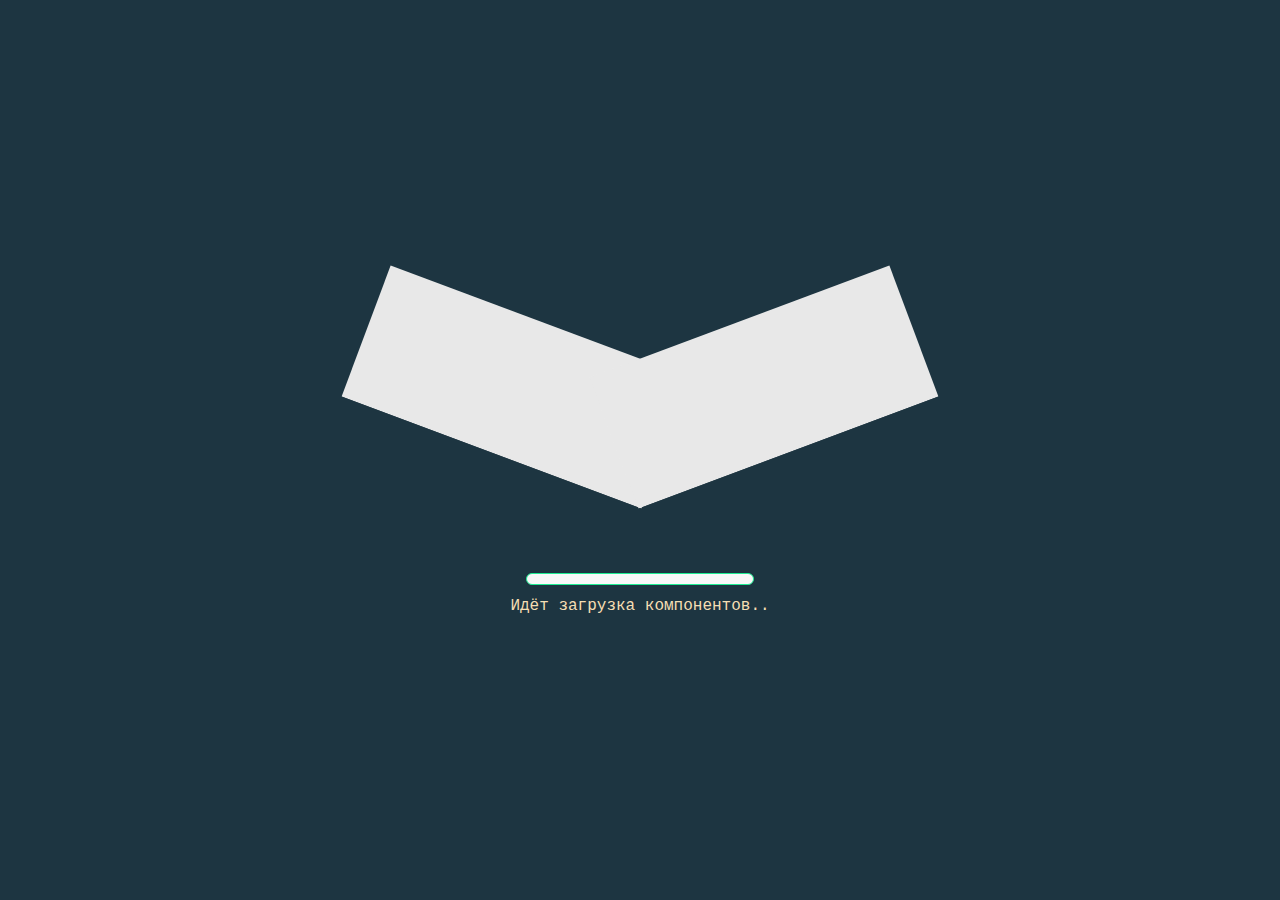
<file: index.html>
<!DOCTYPE html>
<html lang="en">
<head>
    <meta charset="UTF-8">
    <meta http-equiv="X-UA-Compatible" content="IE=edge">
    <meta name="viewport" content="width=device-width, initial-scale=1.0">
    <link rel="shortcut icon" href="./img/icon.png" type="image/x-icon">
    <link rel="stylesheet" href="./css/style.css">
    <meta http-equiv="refresh" content="6; URL=./one/index.html">
    <title>Eco Universe</title>
</head>
<body>
    <div class="loader">
        <div class="box box0">
          <div></div>
        </div>
        <div class="box box1">
          <div></div>
        </div>
        <div class="box box2">
          <div></div>
        </div>
        <div class="box box3">
          <div></div>
        </div>
        <div class="box box4">
          <div></div>
        </div>
        <div class="box box5">
          <div></div>
        </div>
        <div class="box box6">
          <div></div>
        </div>
        <div class="box box7">
          <div></div>
        </div>
        <div class="ground">
          <div></div>
        </div>
      </div>
      <div class="loaderBar"></div>
      <div class="helpBar">
        Идёт загрузка компонентов..
      </div>
    
    </body>
</html>
</file>
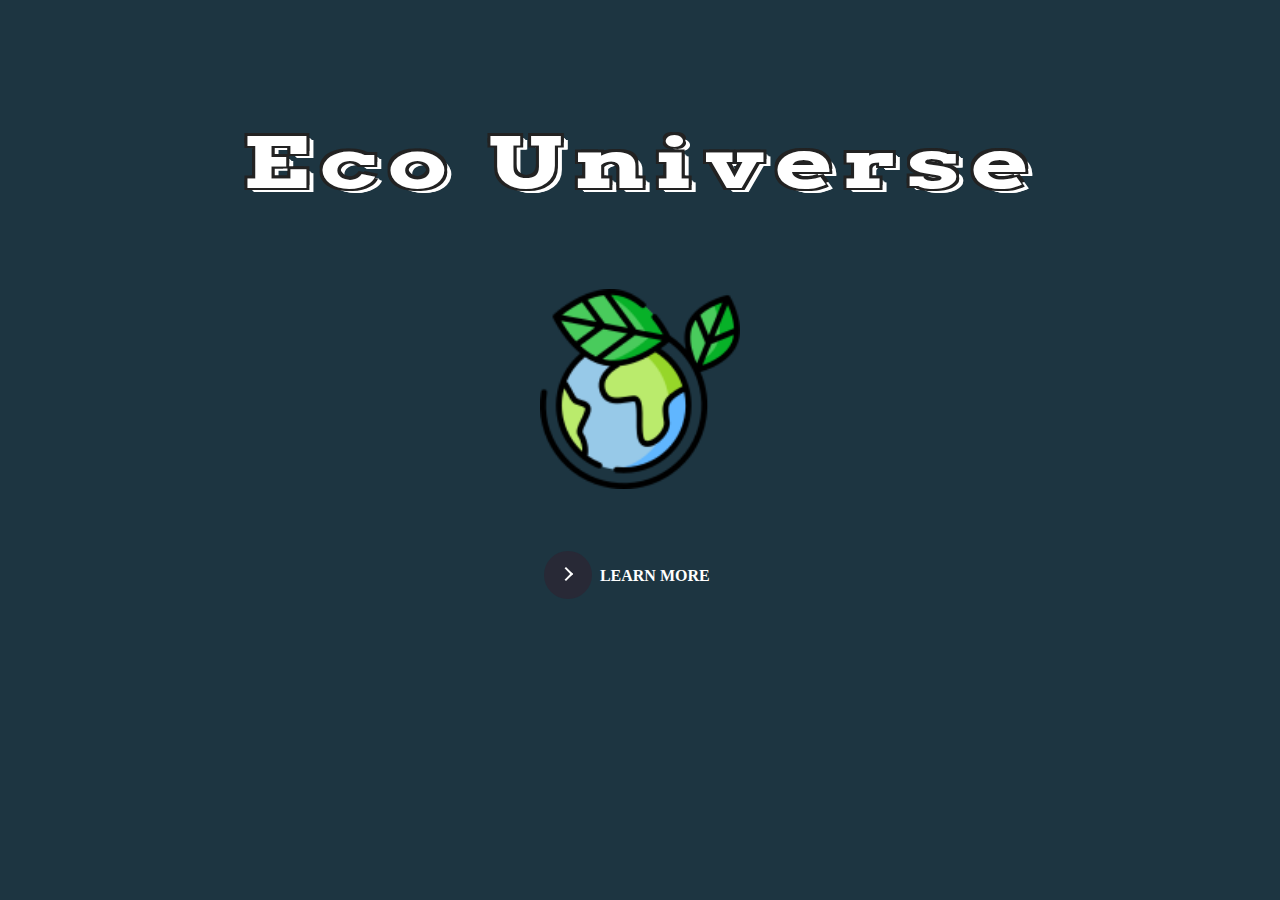
<file: one/index.html>
<!DOCTYPE html>
<html lang="en">
<head>
    <meta charset="UTF-8">
    <meta http-equiv="X-UA-Compatible" content="IE=edge">
    <meta name="viewport" content="width=device-width, initial-scale=1.0">
    <link rel="shortcut icon" href="/img/icon.png" type="image/x-icon">
    <link rel="stylesheet" href="style.css">
    <title>Eco Universe</title>
</head>
<body>
    <div class="container">
        <div class="logotype">
            <p class="shadow text fadeInUpBig">Eco Universe</p>
        </div>
        <div class="planet-animation fadeInUpBig">
            <img src="/img/5.png" alt="">
        </div>
        <div class="nextButton fadeInUpBig">
            <button class="learn-more ">
                <span class="circle" aria-hidden="true">
                <span class="icon arrow"></span>
                </span>
                <a href="/two/index.html"><span class="button-text">Learn More</span></a>
              </button>
        </div>
    </div>
</body>
</html>
</file>
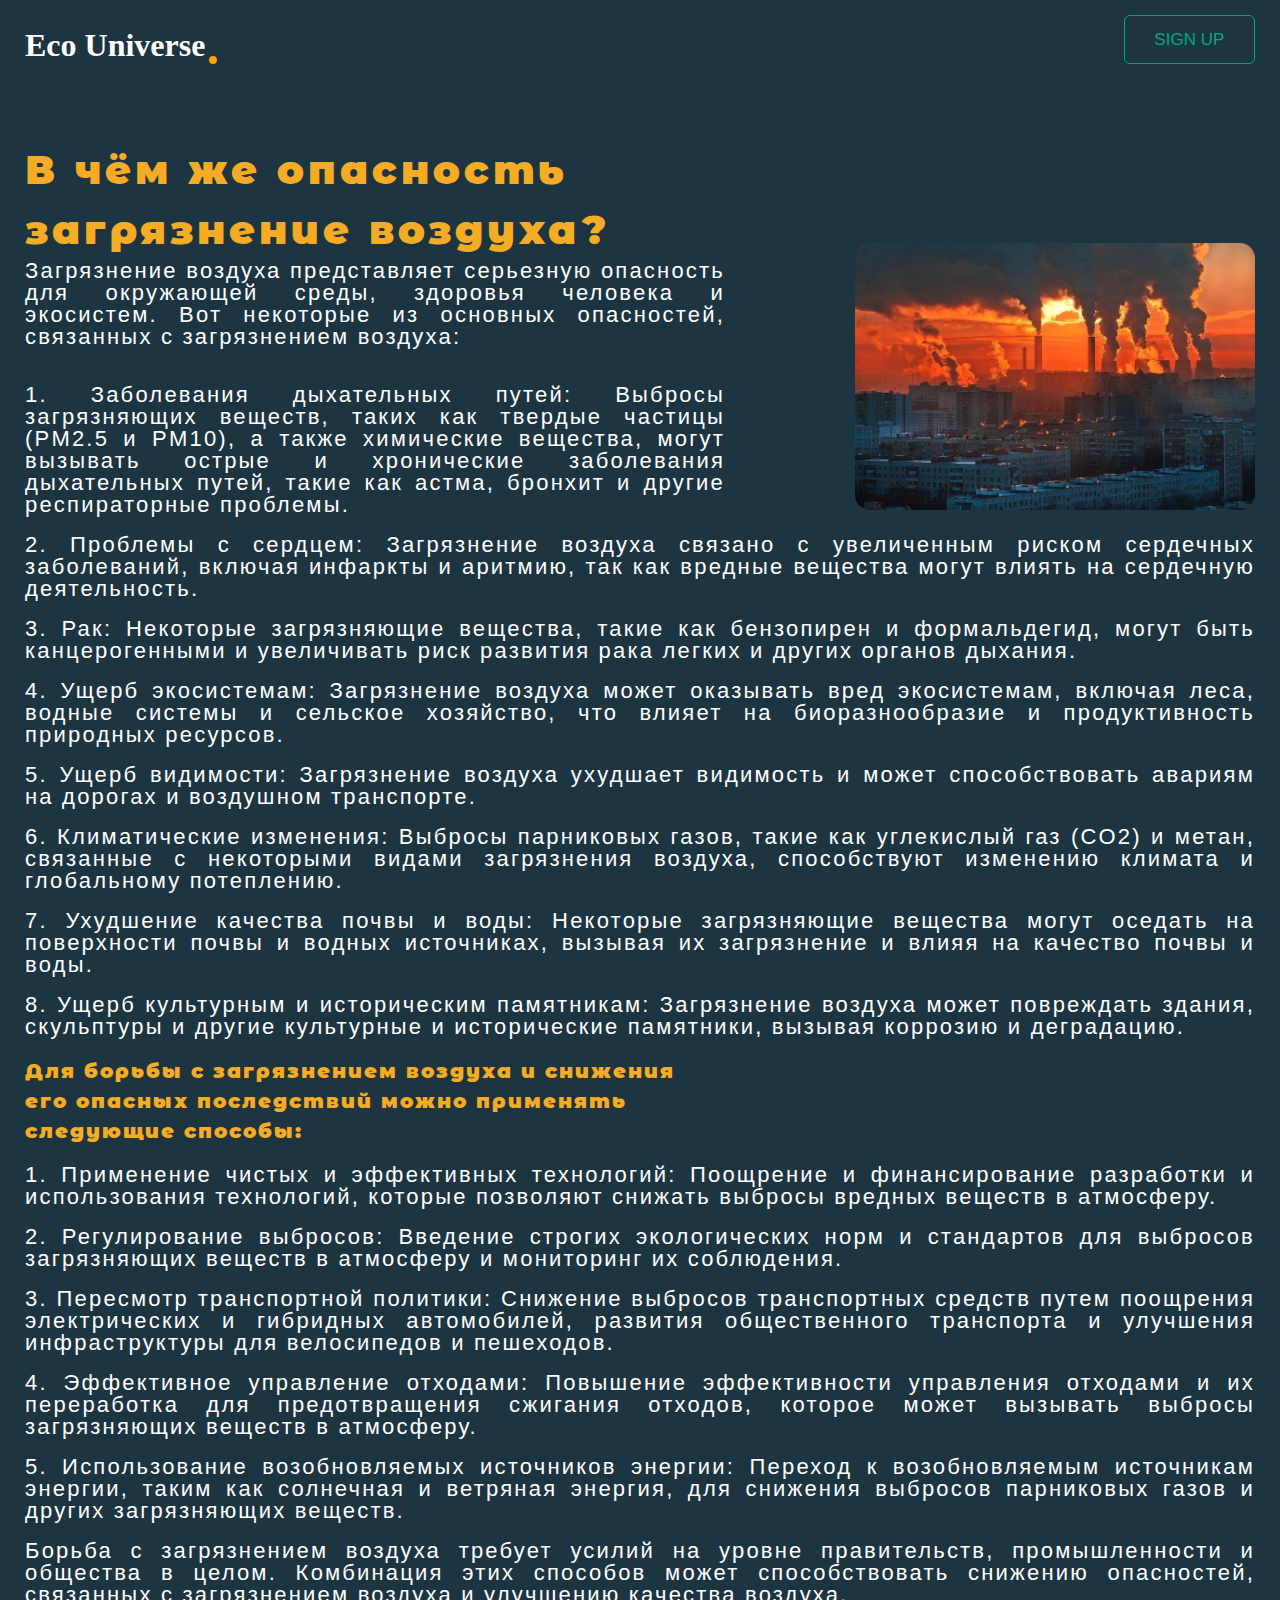
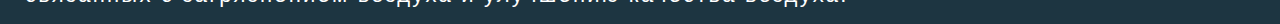
<file: two/air/index.html>
<!DOCTYPE html>
<html lang="en">
<head>
    <meta charset="UTF-8">
    <meta http-equiv="X-UA-Compatible" content="IE=edge">
    <meta name="viewport" content="width=device-width, initial-scale=1.0">
    <link rel="stylesheet" href="style.css">
    <link rel="shortcut icon" href="/img/icon.png" type="image/x-icon">
    <title>Eco Universe</title>
</head>
<body>
     <header class="header">
        <div class="container">
            <div class="header-nav">
                <a href="/two/index.html" class="logo">Eco Universe</a>
                <nav class="nav" id="nav"> 
                    <ul class="nav-list">
                        <button class="btn"> Sign Up
                        </button>
                    </ul>
                </nav>
                </div>
        </div>
    </header>
    <section>
        <div class="container">
            <div class="text-title">
                В чём же опасность загрязнение воздуха?
             </div>
             <div class="text-introduction">
                Загрязнение воздуха представляет серьезную опасность для окружающей среды, здоровья человека и экосистем. Вот некоторые из основных опасностей, связанных с загрязнением воздуха:
            </div><br>
             <img src="/img/13.jpg" alt="" style="border-radius: 15px;">
             <br>
             <div class="text-introduction">
                1. Заболевания дыхательных путей: Выбросы загрязняющих веществ, таких как твердые частицы (PM2.5 и PM10), а также химические вещества, могут вызывать острые и хронические заболевания дыхательных путей, такие как астма, бронхит и другие респираторные проблемы.
            </div><br>
            <div class="text-introduction" style="width: 100%;">
                2. Проблемы с сердцем: Загрязнение воздуха связано с увеличенным риском сердечных заболеваний, включая инфаркты и аритмию, так как вредные вещества могут влиять на сердечную деятельность.
            </div><br>
            <div class="text-introduction" style="width: 100%;">
                3. Рак: Некоторые загрязняющие вещества, такие как бензопирен и формальдегид, могут быть канцерогенными и увеличивать риск развития рака легких и других органов дыхания.
            </div><br>
            <div class="text-introduction" style="width: 100%;">
                4. Ущерб экосистемам: Загрязнение воздуха может оказывать вред экосистемам, включая леса, водные системы и сельское хозяйство, что влияет на биоразнообразие и продуктивность природных ресурсов.
            </div><br>
            <div class="text-introduction" style="width: 100%;">
                5. Ущерб видимости: Загрязнение воздуха ухудшает видимость и может способствовать авариям на дорогах и воздушном транспорте.
            </div><br>
            <div class="text-introduction" style="width: 100%;">
                6. Климатические изменения: Выбросы парниковых газов, такие как углекислый газ (CO2) и метан, связанные с некоторыми видами загрязнения воздуха, способствуют изменению климата и глобальному потеплению.
            </div><br>
            <div class="text-introduction" style="width: 100%;">
                7. Ухудшение качества почвы и воды: Некоторые загрязняющие вещества могут оседать на поверхности почвы и водных источниках, вызывая их загрязнение и влияя на качество почвы и воды.
            </div><br>
            <div class="text-introduction" style="width: 100%;">
                8. Ущерб культурным и историческим памятникам: Загрязнение воздуха может повреждать здания, скульптуры и другие культурные и исторические памятники, вызывая коррозию и деградацию.
            </div><br>
            <div class="text-title" style="font-size:20px;">
                Для борьбы с загрязнением воздуха и снижения его опасных последствий можно применять следующие способы:
            </div><br>
            <div class="text-introduction" style="width: 100%;">
                1. Применение чистых и эффективных технологий: Поощрение и финансирование разработки и использования технологий, которые позволяют снижать выбросы вредных веществ в атмосферу.
            </div><br>
            <div class="text-introduction" style="width: 100%;">
                2. Регулирование выбросов: Введение строгих экологических норм и стандартов для выбросов загрязняющих веществ в атмосферу и мониторинг их соблюдения.
            </div><br>
            <div class="text-introduction" style="width: 100%;">
                3. Пересмотр транспортной политики: Снижение выбросов транспортных средств путем поощрения электрических и гибридных автомобилей, развития общественного транспорта и улучшения инфраструктуры для велосипедов и пешеходов.
            </div><br>
            <div class="text-introduction" style="width: 100%;">
                4. Эффективное управление отходами: Повышение эффективности управления отходами и их переработка для предотвращения сжигания отходов, которое может вызывать выбросы загрязняющих веществ в атмосферу.
            </div><br>
            <div class="text-introduction" style="width: 100%;">
                5. Использование возобновляемых источников энергии: Переход к возобновляемым источникам энергии, таким как солнечная и ветряная энергия, для снижения выбросов парниковых газов и других загрязняющих веществ.
            </div><br>
            <div class="text-introduction" style="width: 100%;">
                Борьба с загрязнением воздуха требует усилий на уровне правительств, промышленности и общества в целом. Комбинация этих способов может способствовать снижению опасностей, связанных с загрязнением воздуха и улучшению качества воздуха.
            </div><br>
         </div>    
    </section>

</body>
</html>
</file>
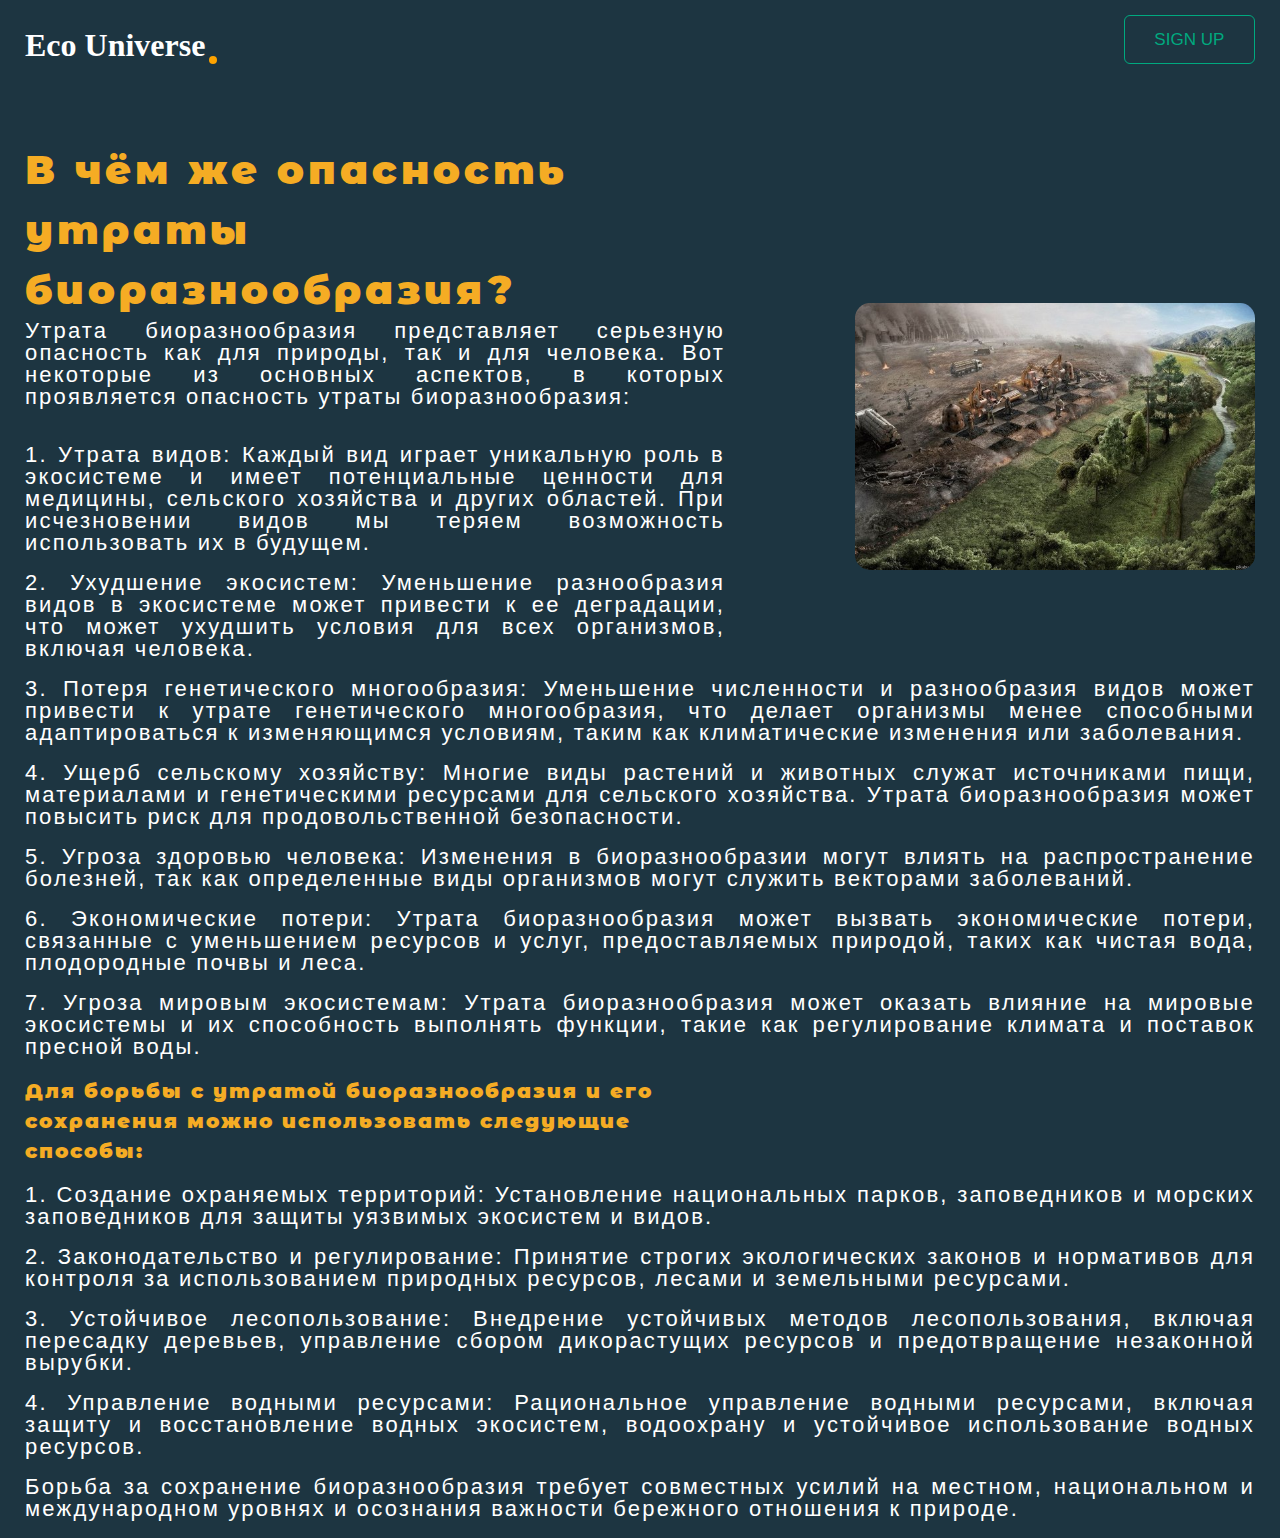
<file: two/biodiversity/index.html>
<!DOCTYPE html>
<html lang="en">
<head>
    <meta charset="UTF-8">
    <meta http-equiv="X-UA-Compatible" content="IE=edge">
    <meta name="viewport" content="width=device-width, initial-scale=1.0">
    <link rel="stylesheet" href="style.css">
    <link rel="shortcut icon" href="/img/icon.png" type="image/x-icon">
    <title>Eco Universe</title>
</head>
<body>
     <header class="header">
        <div class="container">
            <div class="header-nav">
                <a href="/two/index.html" class="logo">Eco Universe</a>
                <nav class="nav" id="nav"> 
                    <ul class="nav-list">
                        <button class="btn"> Sign Up
                        </button>
                    </ul>
                </nav>
                </div>
        </div>
    </header>
    <section>
        <div class="container">
            <div class="text-title">
                В чём же опасность утраты биоразнообразия?
             </div>
             <div class="text-introduction">
                Утрата биоразнообразия представляет серьезную опасность как для природы, так и для человека. Вот некоторые из основных аспектов, в которых проявляется опасность утраты биоразнообразия:
             </div><br>
             <img src="/img/14.jpeg" alt="" style="border-radius: 15px;">
             <br>
             <div class="text-introduction">
                1. Утрата видов: Каждый вид играет уникальную роль в экосистеме и имеет потенциальные ценности для медицины, сельского хозяйства и других областей. При исчезновении видов мы теряем возможность использовать их в будущем.
            </div><br>
            <div class="text-introduction">
                2. Ухудшение экосистем: Уменьшение разнообразия видов в экосистеме может привести к ее деградации, что может ухудшить условия для всех организмов, включая человека.
            </div><br>
            <div class="text-introduction" style="width: 100%;">
                3. Потеря генетического многообразия: Уменьшение численности и разнообразия видов может привести к утрате генетического многообразия, что делает организмы менее способными адаптироваться к изменяющимся условиям, таким как климатические изменения или заболевания.
            </div><br>
            <div class="text-introduction" style="width: 100%;">
                4. Ущерб сельскому хозяйству: Многие виды растений и животных служат источниками пищи, материалами и генетическими ресурсами для сельского хозяйства. Утрата биоразнообразия может повысить риск для продовольственной безопасности.
            </div><br>
            <div class="text-introduction" style="width: 100%;">
                5. Угроза здоровью человека: Изменения в биоразнообразии могут влиять на распространение болезней, так как определенные виды организмов могут служить векторами заболеваний.
            </div><br>
            <div class="text-introduction" style="width: 100%;">
                6. Экономические потери: Утрата биоразнообразия может вызвать экономические потери, связанные с уменьшением ресурсов и услуг, предоставляемых природой, таких как чистая вода, плодородные почвы и леса.
            </div><br>
            <div class="text-introduction" style="width: 100%;">
                7. Угроза мировым экосистемам: Утрата биоразнообразия может оказать влияние на мировые экосистемы и их способность выполнять функции, такие как регулирование климата и поставок пресной воды.
            </div><br>
            <div class="text-title" style="font-size: 20px;">
                Для борьбы с утратой биоразнообразия и его сохранения можно использовать следующие способы:
             </div><br>
             <div class="text-introduction" style="width: 100%;">
                1. Создание охраняемых территорий: Установление национальных парков, заповедников и морских заповедников для защиты уязвимых экосистем и видов.
            </div><br>
            <div class="text-introduction" style="width: 100%;">
                2. Законодательство и регулирование: Принятие строгих экологических законов и нормативов для контроля за использованием природных ресурсов, лесами и земельными ресурсами.
            </div><br>
            <div class="text-introduction" style="width: 100%;">
                3. Устойчивое лесопользование: Внедрение устойчивых методов лесопользования, включая пересадку деревьев, управление сбором дикорастущих ресурсов и предотвращение незаконной вырубки.
            </div><br>
            <div class="text-introduction" style="width: 100%;">
                4. Управление водными ресурсами: Рациональное управление водными ресурсами, включая защиту и восстановление водных экосистем, водоохрану и устойчивое использование водных ресурсов.
            </div><br>
            <div class="text-introduction" style="width: 100%;">
                Борьба за сохранение биоразнообразия требует совместных усилий на местном, национальном и международном уровнях и осознания важности бережного отношения к природе.
            </div><br>
         </div>    
    </section>

    
</body>
</html>
</file>
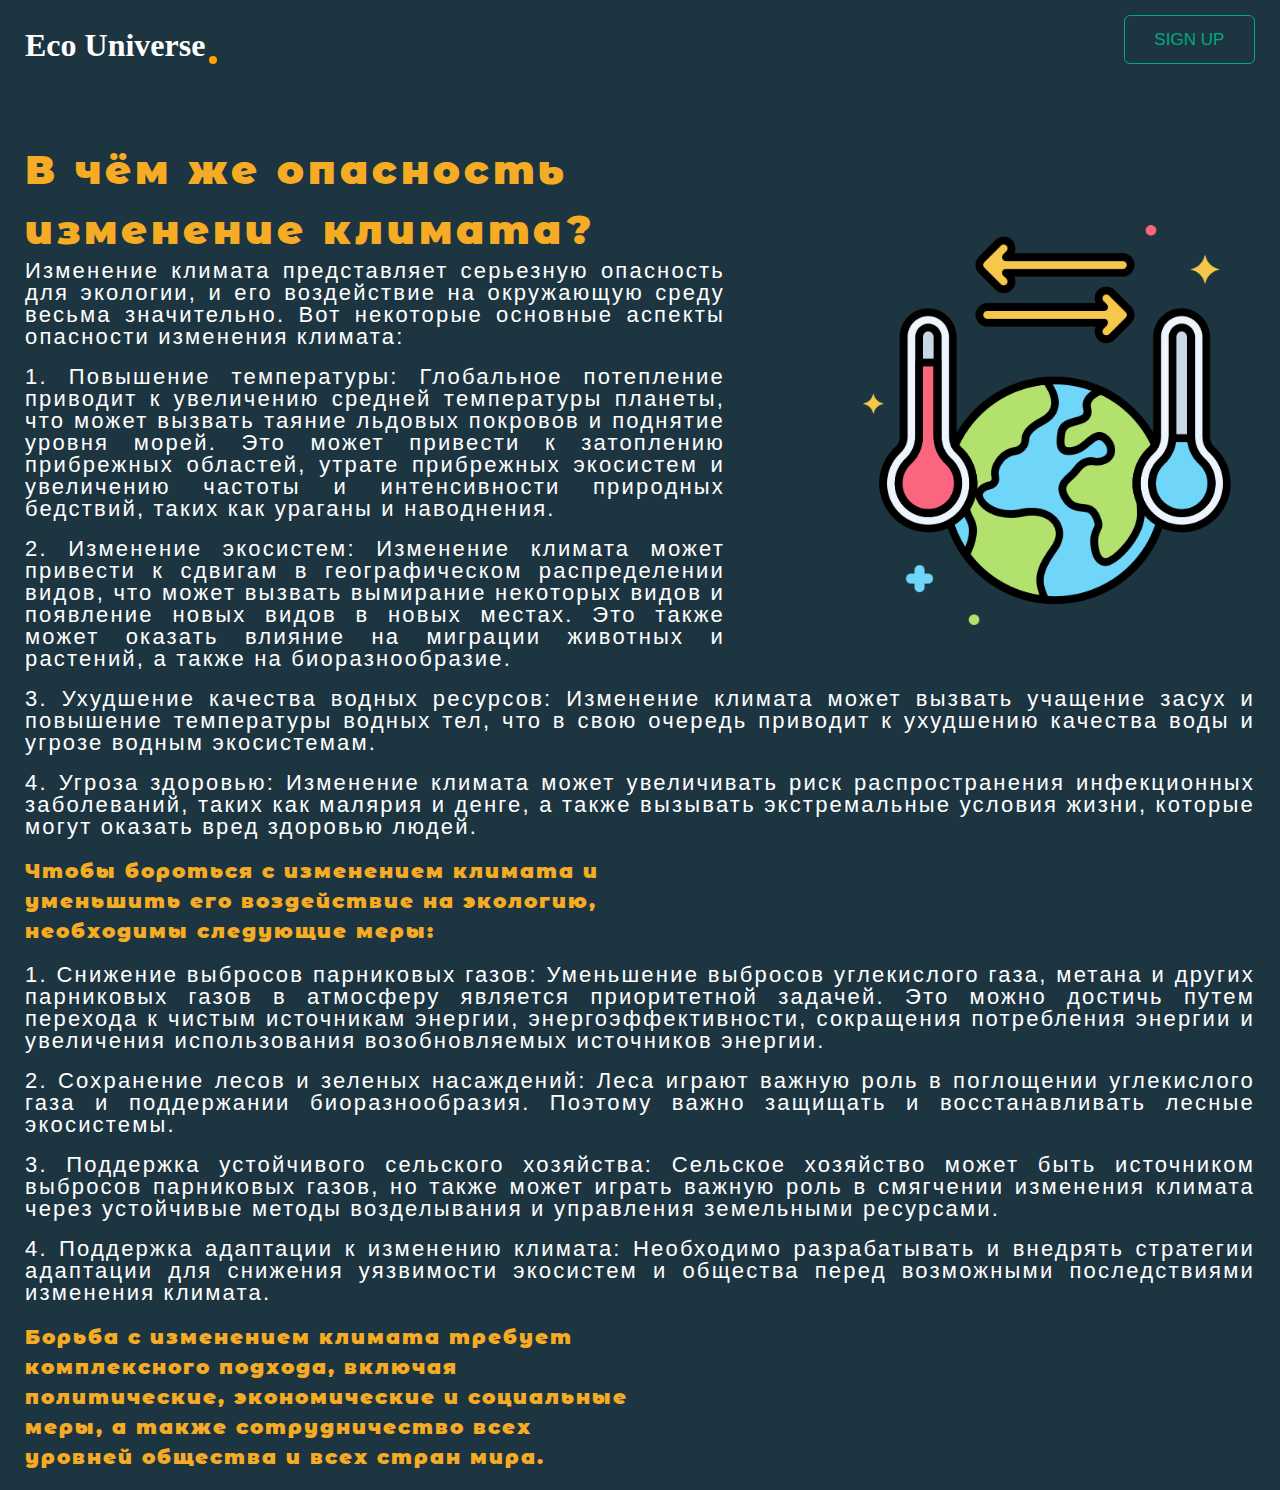
<file: two/climate/index.html>
<!DOCTYPE html>
<html lang="en">
<head>
    <meta charset="UTF-8">
    <meta http-equiv="X-UA-Compatible" content="IE=edge">
    <meta name="viewport" content="width=device-width, initial-scale=1.0">
    <link rel="stylesheet" href="style.css">
    <link rel="shortcut icon" href="/img/icon.png" type="image/x-icon">
    <title>Eco Universe</title>
</head>
<body>
     <header class="header">
        <div class="container">
            <div class="header-nav">
                <a href="/two/index.html" class="logo">Eco Universe</a>
                <nav class="nav" id="nav"> 
                    <ul class="nav-list">
                        <button class="btn"> Sign Up
                        </button>
                    </ul>
                </nav>
                </div>
        </div>
    </header>
    <section>
        <div class="container">
            <div class="text-title">
                В чём же опасность изменение климата?
             </div>
             <div class="text-introduction">
                Изменение климата представляет серьезную опасность для экологии, и его воздействие на окружающую среду весьма значительно. Вот некоторые основные аспекты опасности изменения климата:
             </div>
             <img src="/img/climat.png" alt="">
             <br>
             <div class="text-introduction">
                1. Повышение температуры: Глобальное потепление приводит к увеличению средней температуры планеты, что может вызвать таяние льдовых покровов и поднятие уровня морей. Это может привести к затоплению прибрежных областей, утрате прибрежных экосистем и увеличению частоты и интенсивности природных бедствий, таких как ураганы и наводнения.
             </div>
             <br>
             <div class="text-introduction">
                2. Изменение экосистем: Изменение климата может привести к сдвигам в географическом распределении видов, что может вызвать вымирание некоторых видов и появление новых видов в новых местах. Это также может оказать влияние на миграции животных и растений, а также на биоразнообразие.
             </div><br>
             <div class="text-introduction" style="width: 100%;">
                3. Ухудшение качества водных ресурсов: Изменение климата может вызвать учащение засух и повышение температуры водных тел, что в свою очередь приводит к ухудшению качества воды и угрозе водным экосистемам.
             </div><br>
             <div class="text-introduction" style="width: 100%;">
                4. Угроза здоровью: Изменение климата может увеличивать риск распространения инфекционных заболеваний, таких как малярия и денге, а также вызывать экстремальные условия жизни, которые могут оказать вред здоровью людей.
             </div><br>
             <div class="text-title" style="font-size: 20px; width: 50%;">
                Чтобы бороться с изменением климата и уменьшить его воздействие на экологию, необходимы следующие меры:
            </div><br>
            <div class="text-introduction" style="width: 100%;">
                1. Снижение выбросов парниковых газов: Уменьшение выбросов углекислого газа, метана и других парниковых газов в атмосферу является приоритетной задачей. Это можно достичь путем перехода к чистым источникам энергии, энергоэффективности, сокращения потребления энергии и увеличения использования возобновляемых источников энергии.
             </div><br>
             <div class="text-introduction" style="width: 100%;">
                2. Сохранение лесов и зеленых насаждений: Леса играют важную роль в поглощении углекислого газа и поддержании биоразнообразия. Поэтому важно защищать и восстанавливать лесные экосистемы.
            </div><br>
            <div class="text-introduction" style="width: 100%;">
                3. Поддержка устойчивого сельского хозяйства: Сельское хозяйство может быть источником выбросов парниковых газов, но также может играть важную роль в смягчении изменения климата через устойчивые методы возделывания и управления земельными ресурсами.
            </div><br>
            <div class="text-introduction" style="width: 100%;">
                4. Поддержка адаптации к изменению климата: Необходимо разрабатывать и внедрять стратегии адаптации для снижения уязвимости экосистем и общества перед возможными последствиями изменения климата.
            </div><br>
            <div class="text-title" style="font-size: 20px; width: 50%;">
                Борьба с изменением климата требует комплексного подхода, включая политические, экономические и социальные меры, а также сотрудничество всех уровней общества и всех стран мира.            </div><br>
        </div>
    </section>

    
</body>
</html>
</file>
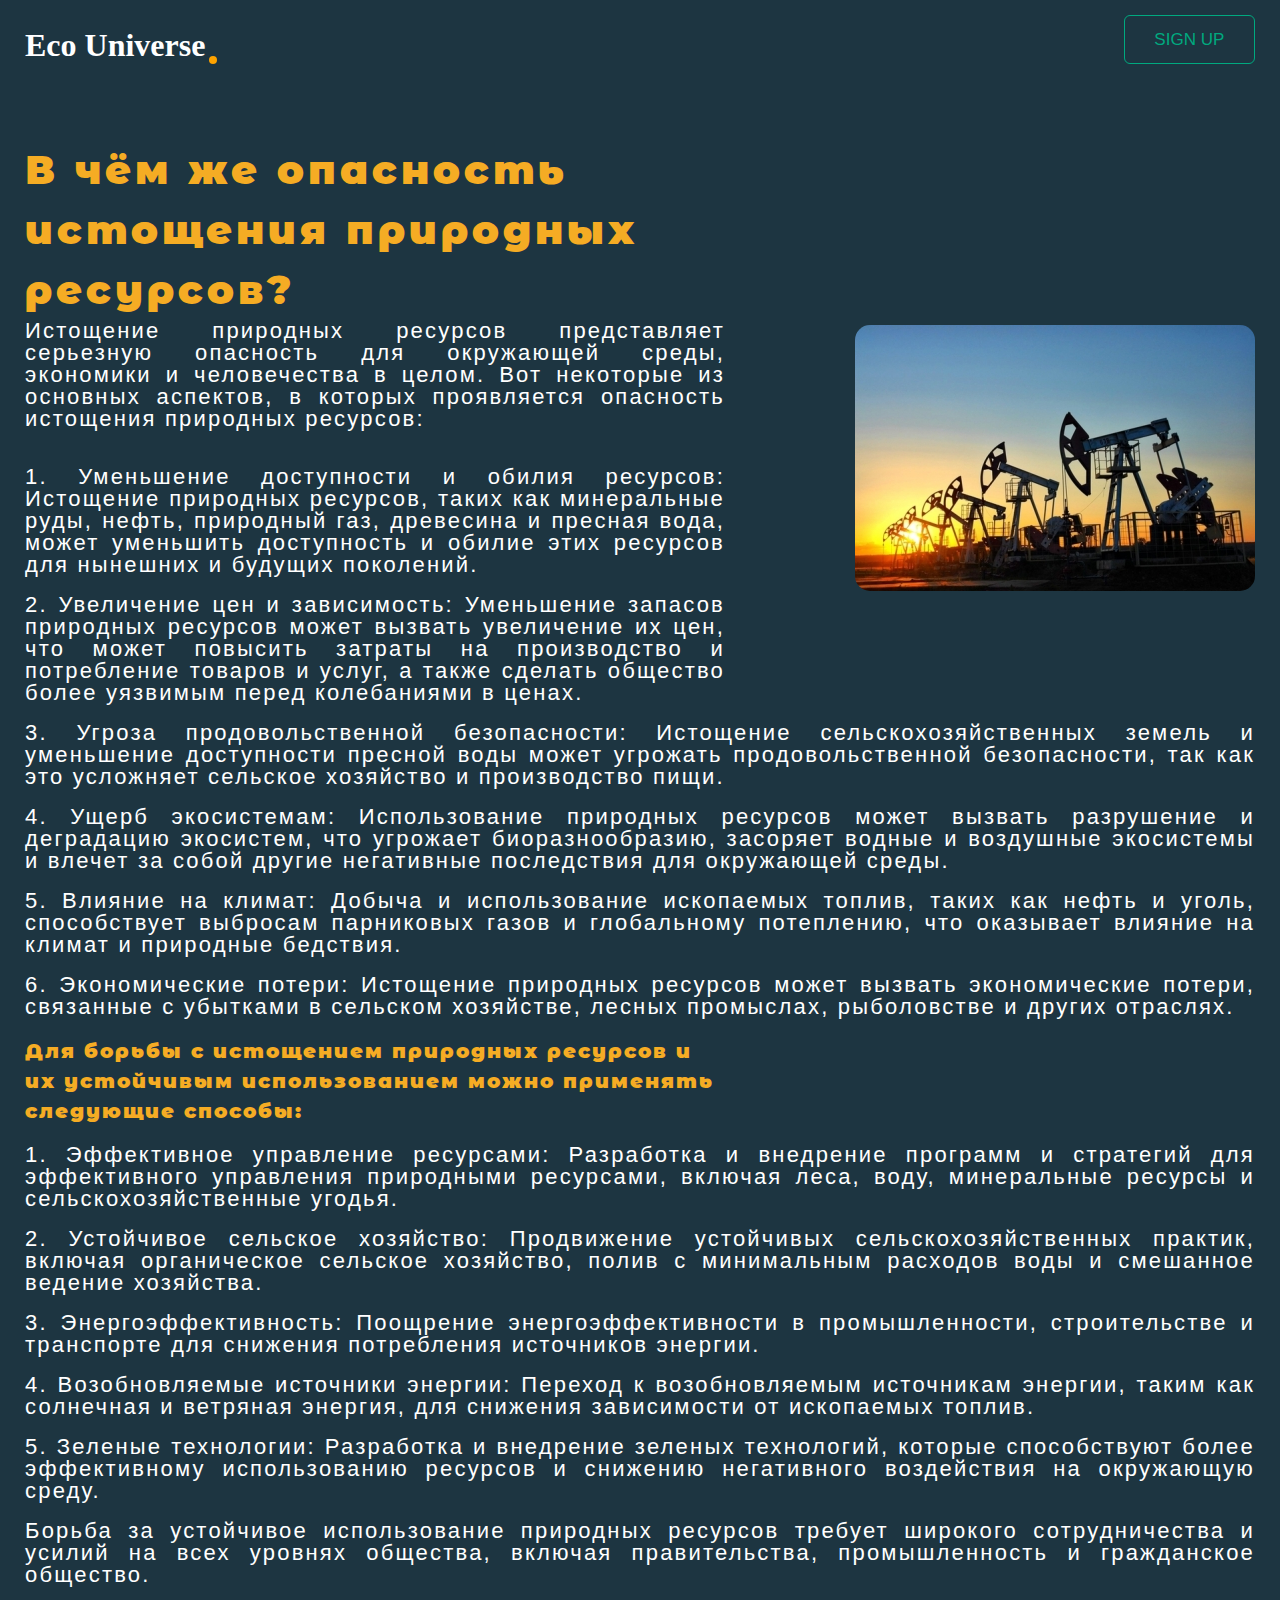
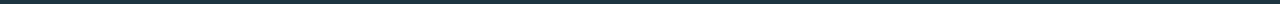
<file: two/resources/index.html>
<!DOCTYPE html>
<html lang="en">
<head>
    <meta charset="UTF-8">
    <meta http-equiv="X-UA-Compatible" content="IE=edge">
    <meta name="viewport" content="width=device-width, initial-scale=1.0">
    <link rel="stylesheet" href="style.css">
    <link rel="shortcut icon" href="/img/icon.png" type="image/x-icon">
    <title>Eco Universe</title>
</head>
<body>
     <header class="header">
        <div class="container">
            <div class="header-nav">
                <a href="/two/index.html" class="logo">Eco Universe</a>
                <nav class="nav" id="nav"> 
                    <ul class="nav-list">
                        <button class="btn"> Sign Up
                        </button>
                    </ul>
                </nav>
                </div>
        </div>
    </header>
    <section>
        <div class="container">
            <div class="text-title">
                В чём же опасность истощения природных ресурсов?
             </div>
             <div class="text-introduction">
                Истощение природных ресурсов представляет серьезную опасность для окружающей среды, экономики и человечества в целом. Вот некоторые из основных аспектов, в которых проявляется опасность истощения природных ресурсов:
            </div><br>
             <img src="/img/15.jpg" alt="" style="border-radius: 15px;">
             <br>
             <div class="text-introduction">
                1. Уменьшение доступности и обилия ресурсов: Истощение природных ресурсов, таких как минеральные руды, нефть, природный газ, древесина и пресная вода, может уменьшить доступность и обилие этих ресурсов для нынешних и будущих поколений.
            </div><br>
            <div class="text-introduction">
                2. Увеличение цен и зависимость:  Уменьшение запасов природных ресурсов может вызвать увеличение их цен, что может повысить затраты на производство и потребление товаров и услуг, а также сделать общество более уязвимым перед колебаниями в ценах.
            </div><br>
            <div class="text-introduction" style="width: 100%;">
                3. Угроза продовольственной безопасности: Истощение сельскохозяйственных земель и уменьшение доступности пресной воды может угрожать продовольственной безопасности, так как это усложняет сельское хозяйство и производство пищи.
            </div><br>
            <div class="text-introduction" style="width: 100%;">
                4. Ущерб экосистемам: Использование природных ресурсов может вызвать разрушение и деградацию экосистем, что угрожает биоразнообразию, засоряет водные и воздушные экосистемы и влечет за собой другие негативные последствия для окружающей среды.
            </div><br>
            <div class="text-introduction" style="width: 100%;">
                5. Влияние на климат: Добыча и использование ископаемых топлив, таких как нефть и уголь, способствует выбросам парниковых газов и глобальному потеплению, что оказывает влияние на климат и природные бедствия.
            </div><br>
            <div class="text-introduction" style="width: 100%;">
                6. Экономические потери: Истощение природных ресурсов может вызвать экономические потери, связанные с убытками в сельском хозяйстве, лесных промыслах, рыболовстве и других отраслях.
            </div><br>
            <div class="text-title" style="font-size: 20px;">
                Для борьбы с истощением природных ресурсов и их устойчивым использованием можно применять следующие способы:
            </div><br>
            <div class="text-introduction" style="width: 100%;">
                1. Эффективное управление ресурсами: Разработка и внедрение программ и стратегий для эффективного управления природными ресурсами, включая леса, воду, минеральные ресурсы и сельскохозяйственные угодья.
            </div><br>
            <div class="text-introduction" style="width: 100%;">
                2. Устойчивое сельское хозяйство: Продвижение устойчивых сельскохозяйственных практик, включая органическое сельское хозяйство, полив с минимальным расходов воды и смешанное ведение хозяйства.
            </div><br>
            <div class="text-introduction" style="width: 100%;">
                3. Энергоэффективность: Поощрение энергоэффективности в промышленности, строительстве и транспорте для снижения потребления источников энергии.
            </div><br>
            <div class="text-introduction" style="width: 100%;">
                4. Возобновляемые источники энергии: Переход к возобновляемым источникам энергии, таким как солнечная и ветряная энергия, для снижения зависимости от ископаемых топлив.
            </div><br>
            <div class="text-introduction" style="width: 100%;">
                5. Зеленые технологии: Разработка и внедрение зеленых технологий, которые способствуют более эффективному использованию ресурсов и снижению негативного воздействия на окружающую среду.
            </div><br>
            <div class="text-introduction" style="width: 100%;">
                Борьба за устойчивое использование природных ресурсов требует широкого сотрудничества и усилий на всех уровнях общества, включая правительства, промышленность и гражданское общество.
            </div><br>

         </div>    
    </section>

    
</body>
</html>
</file>
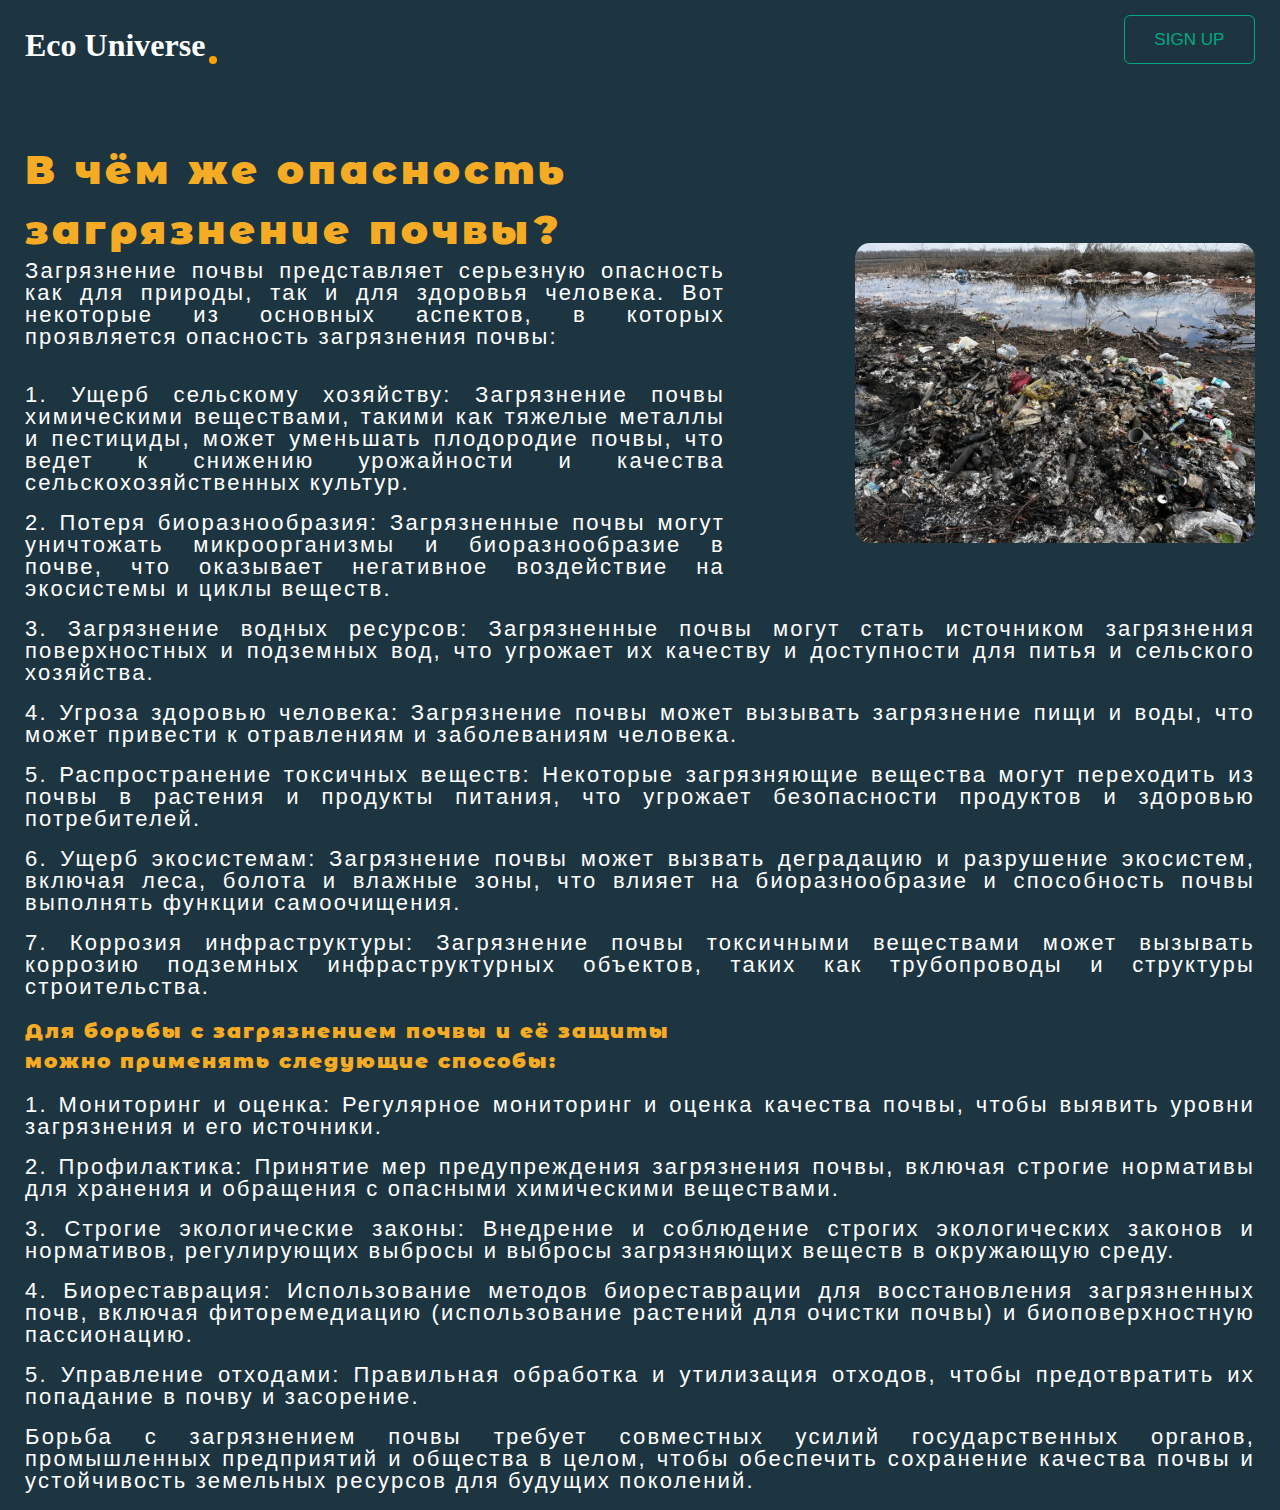
<file: two/thesoil/index.html>
<!DOCTYPE html>
<html lang="en">
<head>
    <meta charset="UTF-8">
    <meta http-equiv="X-UA-Compatible" content="IE=edge">
    <meta name="viewport" content="width=device-width, initial-scale=1.0">
    <link rel="stylesheet" href="style.css">
    <link rel="shortcut icon" href="/img/icon.png" type="image/x-icon">
    <title>Eco Universe</title>
</head>
<body>
     <header class="header">
        <div class="container">
            <div class="header-nav">
                <a href="/two/index.html" class="logo">Eco Universe</a>
                <nav class="nav" id="nav"> 
                    <ul class="nav-list">
                        <button class="btn"> Sign Up
                        </button>
                    </ul>
                </nav>
                </div>
        </div>
    </header>
    <section>
        <div class="container">
            <div class="text-title">
                В чём же опасность загрязнение почвы?
             </div>
             <div class="text-introduction">
                Загрязнение почвы представляет серьезную опасность как для природы, так и для здоровья человека. Вот некоторые из основных аспектов, в которых проявляется опасность загрязнения почвы:
            </div><br>
             <img src="/img/16.webp" alt="" style="border-radius: 15px;">
             <br>
             <div class="text-introduction">
                1. Ущерб сельскому хозяйству: Загрязнение почвы химическими веществами, такими как тяжелые металлы и пестициды, может уменьшать плодородие почвы, что ведет к снижению урожайности и качества сельскохозяйственных культур.
            </div><br>
            <div class="text-introduction">
                2. Потеря биоразнообразия: Загрязненные почвы могут уничтожать микроорганизмы и биоразнообразие в почве, что оказывает негативное воздействие на экосистемы и циклы веществ.
            </div><br>
            <div class="text-introduction" style="width: 100%;">
                3. Загрязнение водных ресурсов: Загрязненные почвы могут стать источником загрязнения поверхностных и подземных вод, что угрожает их качеству и доступности для питья и сельского хозяйства.
            </div><br>
            <div class="text-introduction" style="width: 100%;">
                4. Угроза здоровью человека: Загрязнение почвы может вызывать загрязнение пищи и воды, что может привести к отравлениям и заболеваниям человека.
            </div><br>
            <div class="text-introduction" style="width: 100%;">
                5. Распространение токсичных веществ: Некоторые загрязняющие вещества могут переходить из почвы в растения и продукты питания, что угрожает безопасности продуктов и здоровью потребителей.
            </div><br>
            <div class="text-introduction" style="width: 100%;">
                6. Ущерб экосистемам: Загрязнение почвы может вызвать деградацию и разрушение экосистем, включая леса, болота и влажные зоны, что влияет на биоразнообразие и способность почвы выполнять функции самоочищения.
            </div><br>
            <div class="text-introduction" style="width: 100%;">
                7. Коррозия инфраструктуры: Загрязнение почвы токсичными веществами может вызывать коррозию подземных инфраструктурных объектов, таких как трубопроводы и структуры строительства.
            </div><br>
            <div class="text-title" style="font-size: 20px;">
                Для борьбы с загрязнением почвы и её защиты можно применять следующие способы:
             </div><br>
            <div class="text-introduction" style="width: 100%;">
                1. Мониторинг и оценка: Регулярное мониторинг и оценка качества почвы, чтобы выявить уровни загрязнения и его источники.                
            </div><br>
            <div class="text-introduction" style="width: 100%;">
                2. Профилактика: Принятие мер предупреждения загрязнения почвы, включая строгие нормативы для хранения и обращения с опасными химическими веществами.                
            </div><br>
            <div class="text-introduction" style="width: 100%;">
                3. Строгие экологические законы: Внедрение и соблюдение строгих экологических законов и нормативов, регулирующих выбросы и выбросы загрязняющих веществ в окружающую среду.
            </div><br>
            <div class="text-introduction" style="width: 100%;">
                4. Биореставрация: Использование методов биореставрации для восстановления загрязненных почв, включая фиторемедиацию (использование растений для очистки почвы) и биоповерхностную пассионацию.
            </div><br>
            <div class="text-introduction" style="width: 100%;">
                5. Управление отходами: Правильная обработка и утилизация отходов, чтобы предотвратить их попадание в почву и засорение.
            </div><br>
            <div class="text-introduction" style="width: 100%;">
                Борьба с загрязнением почвы требует совместных усилий государственных органов, промышленных предприятий и общества в целом, чтобы обеспечить сохранение качества почвы и устойчивость земельных ресурсов для будущих поколений.
            </div><br>
         </div>    
    </section>

    
</body>
</html>
</file>
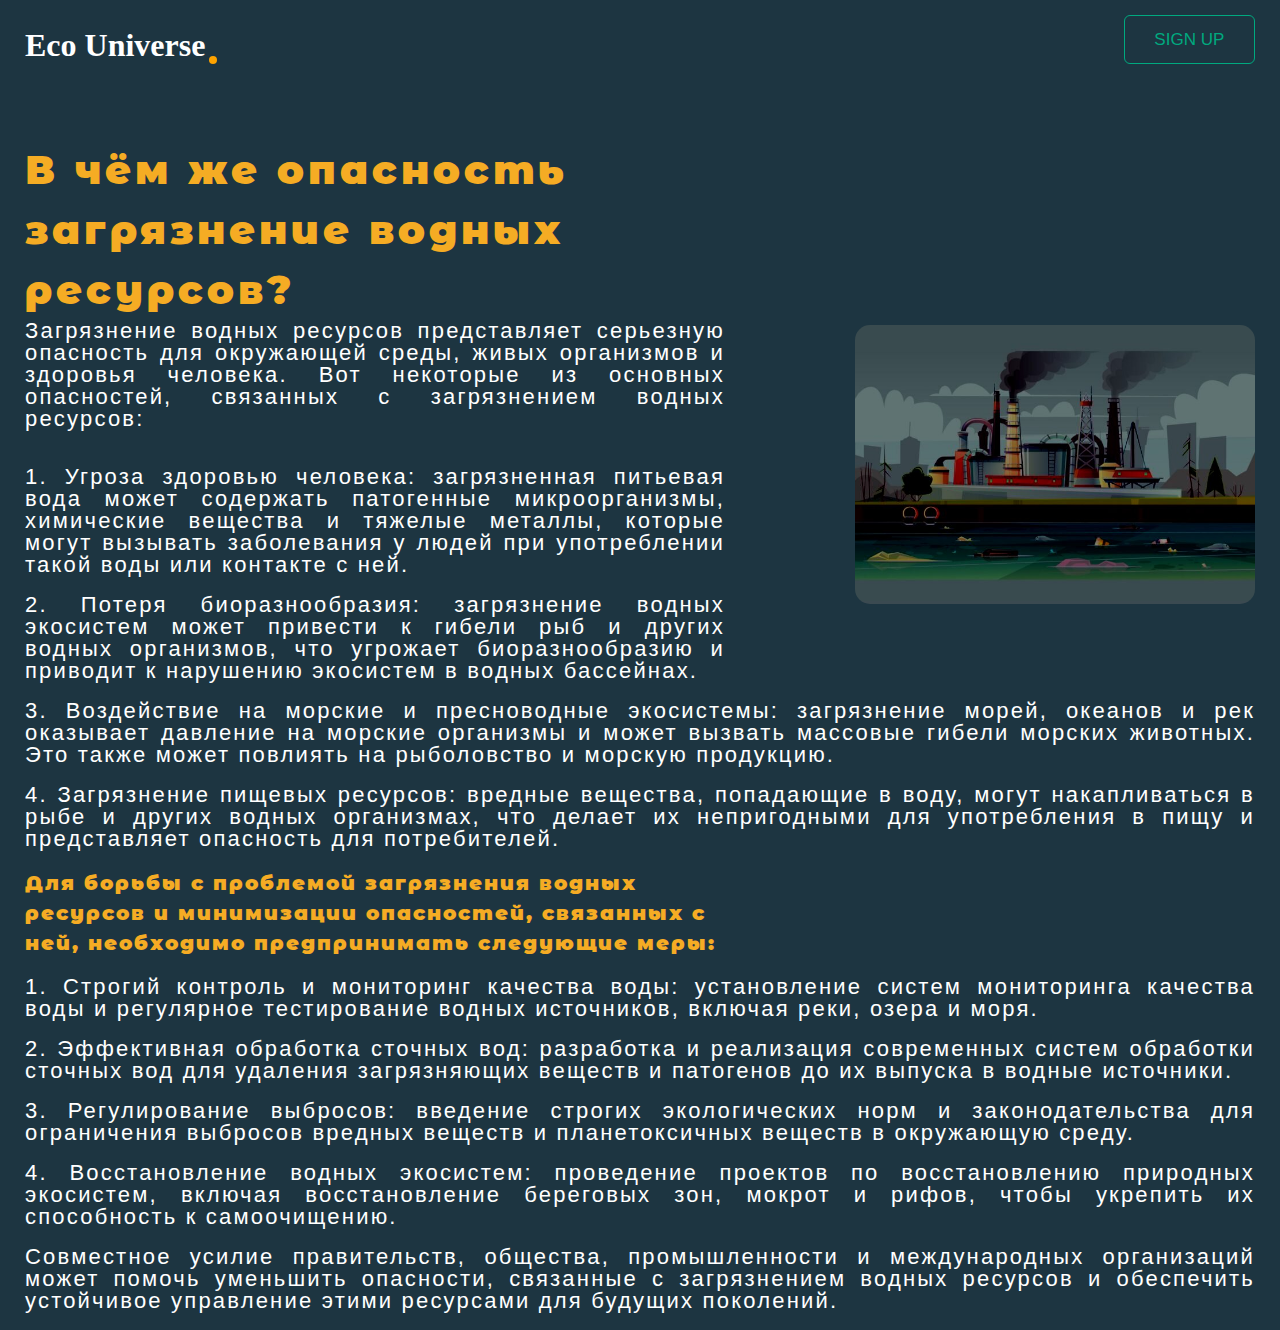
<file: two/water/index.html>
<!DOCTYPE html>
<html lang="en">
<head>
    <meta charset="UTF-8">
    <meta http-equiv="X-UA-Compatible" content="IE=edge">
    <meta name="viewport" content="width=device-width, initial-scale=1.0">
    <link rel="stylesheet" href="style.css">
    <link rel="shortcut icon" href="/img/icon.png" type="image/x-icon">
    <title>Eco Universe</title>
</head>
<body>
     <header class="header">
        <div class="container">
            <div class="header-nav">
                <a href="/two/index.html" class="logo">Eco Universe</a>
                <nav class="nav" id="nav"> 
                    <ul class="nav-list">
                        <button class="btn"> Sign Up
                        </button>
                    </ul>
                </nav>
                </div>
        </div>
    </header>
    <section>
        <div class="container">
            <div class="text-title">
                В чём же опасность загрязнение водных ресурсов?
             </div>
             <div class="text-introduction">
                Загрязнение водных ресурсов представляет серьезную опасность для окружающей среды, живых организмов и здоровья человека. Вот некоторые из основных опасностей, связанных с загрязнением водных ресурсов:
            </div><br>
             <img src="/img/12.jpg" alt="" style="border-radius: 15px;">
             <br>
             <div class="text-introduction">
                1. Угроза здоровью человека: загрязненная питьевая вода может содержать патогенные микроорганизмы, химические вещества и тяжелые металлы, которые могут вызывать заболевания у людей при употреблении такой воды или контакте с ней.
            </div><br>
            <div class="text-introduction">
                2. Потеря биоразнообразия: загрязнение водных экосистем может привести к гибели рыб и других водных организмов, что угрожает биоразнообразию и приводит к нарушению экосистем в водных бассейнах.
            </div><br>
            <div class="text-introduction" style="width: 100%;">
                3. Воздействие на морские и пресноводные экосистемы: загрязнение морей, океанов и рек оказывает давление на морские организмы и может вызвать массовые гибели морских животных. Это также может повлиять на рыболовство и морскую продукцию.
            </div><br>
            <div class="text-introduction" style="width: 100%;">
                4. Загрязнение пищевых ресурсов: вредные вещества, попадающие в воду, могут накапливаться в рыбе и других водных организмах, что делает их непригодными для употребления в пищу и представляет опасность для потребителей.
            </div><br>
            <div class="text-title" style="font-size: 20px;">
                Для борьбы с проблемой загрязнения водных ресурсов и минимизации опасностей, связанных с ней, необходимо предпринимать следующие меры:
            </div><br>
            <div class="text-introduction" style="width: 100%;">
                1. Строгий контроль и мониторинг качества воды: установление систем мониторинга качества воды и регулярное тестирование водных источников, включая реки, озера и моря.
            </div><br>
            <div class="text-introduction" style="width: 100%;">
                2. Эффективная обработка сточных вод: разработка и реализация современных систем обработки сточных вод для удаления загрязняющих веществ и патогенов до их выпуска в водные источники.
            </div><br>
            <div class="text-introduction" style="width: 100%;">
                3. Регулирование выбросов: введение строгих экологических норм и законодательства для ограничения выбросов вредных веществ и планетоксичных веществ в окружающую среду.
            </div><br>
            <div class="text-introduction" style="width: 100%;">
                4. Восстановление водных экосистем: проведение проектов по восстановлению природных экосистем, включая восстановление береговых зон, мокрот и рифов, чтобы укрепить их способность к самоочищению.
            </div><br>
            <div class="text-introduction" style="width: 100%;">
                Совместное усилие правительств, общества, промышленности и международных организаций может помочь уменьшить опасности, связанные с загрязнением водных ресурсов и обеспечить устойчивое управление этими ресурсами для будущих поколений.
            </div><br>
         </div>    
    </section>

    
</body>
</html>
</file>
<file: css/style.css>
body{
  background-color: #1d3541;

  /* background: rgb(101,203,213);
background: linear-gradient(90deg, rgba(101,203,213,1) 0%, rgba(48,165,177,1) 28%, rgba(120,186,188,1) 67%, rgba(143,241,190,1) 100%); */
}

.loader {
    --duration: 3s;
    --primary: rgb(51, 249, 127);
    --primary-light: #3bde46;
    --primary-rgba: rgba(17, 101, 70, 0);
    width: 200px;
    height: 320px;
    position: relative;
    transform-style: preserve-3d;
    margin: 0 auto;
    margin-top: 10%;
  }
  
  @media (max-width: 480px) {
    .loader {
      zoom: 0.44;
    }
  }
  
  .loader:before, .loader:after {
    --r: 20.5deg;
    content: "";
    width: 320px;
    height: 140px;
    position: absolute;
    right: 32%;
    bottom: -11px;
  /* change the back groung color on switching from light to dark mood */
    background: #e8e8e8;
    transform: translateZ(200px) rotate(var(--r));
    -webkit-animation: mask var(--duration) linear forwards infinite;
    animation: mask var(--duration) linear forwards infinite;
  }
  
  .loader:after {
    --r: -20.5deg;
    right: auto;
    left: 32%;
  }
  
  .loader .ground {
    position: absolute;
    left: -50px;
    bottom: -120px;
    transform-style: preserve-3d;
    transform: rotateY(-47deg) rotateX(-15deg) rotateZ(15deg) scale(1);
  }
  
  .loader .ground div {
    transform: rotateX(90deg) rotateY(0deg) translate(-48px, -120px) translateZ(100px) scale(0);
    width: 200px;
    height: 200px;
    background: var(--primary);
    background: linear-gradient(45deg, var(--primary) 0%, var(--primary) 50%, var(--primary-light) 50%, var(--primary-light) 100%);
    transform-style: preserve-3d;
    -webkit-animation: ground var(--duration) linear forwards infinite;
    animation: ground var(--duration) linear forwards infinite;
  }
  
  .loader .ground div:before, .loader .ground div:after {
    --rx: 90deg;
    --ry: 0deg;
    --x: 44px;
    --y: 162px;
    --z: -50px;
    content: "";
    width: 156px;
    height: 300px;
    opacity: 0;
    background: linear-gradient(var(--primary), var(--primary-rgba));
    position: absolute;
    transform: rotateX(var(--rx)) rotateY(var(--ry)) translate(var(--x), var(--y)) translateZ(var(--z));
    -webkit-animation: ground-shine var(--duration) linear forwards infinite;
    animation: ground-shine var(--duration) linear forwards infinite;
  }
  
  .loader .ground div:after {
    --rx: 90deg;
    --ry: 90deg;
    --x: 0;
    --y: 177px;
    --z: 150px;
  }
  
  .loader .box {
    --x: 0;
    --y: 0;
    position: absolute;
    -webkit-animation: var(--duration) linear forwards infinite;
    animation: var(--duration) linear forwards infinite;
    transform: translate(var(--x), var(--y));
  }
  
  .loader .box div {
    background-color: var(--primary);
    width: 48px;
    height: 48px;
    position: relative;
    transform-style: preserve-3d;
    -webkit-animation: var(--duration) ease forwards infinite;
    animation: var(--duration) ease forwards infinite;
    transform: rotateY(-47deg) rotateX(-15deg) rotateZ(15deg) scale(0);
  }
  
  .loader .box div:before, .loader .box div:after {
    --rx: 90deg;
    --ry: 0deg;
    --z: 24px;
    --y: -24px;
    --x: 0;
    content: "";
    position: absolute;
    background-color: inherit;
    width: inherit;
    height: inherit;
    transform: rotateX(var(--rx)) rotateY(var(--ry)) translate(var(--x), var(--y)) translateZ(var(--z));
    filter: brightness(var(--b, 1.2));
  }
  
  .loader .box div:after {
    --rx: 0deg;
    --ry: 90deg;
    --x: 24px;
    --y: 0;
    --b: 1.4;
  }
  
  .loader .box.box0 {
    --x: -220px;
    --y: -120px;
    left: 58px;
    top: 108px;
  }
  
  .loader .box.box1 {
    --x: -260px;
    --y: 120px;
    left: 25px;
    top: 120px;
  }
  
  .loader .box.box2 {
    --x: 120px;
    --y: -190px;
    left: 58px;
    top: 64px;
  }
  
  .loader .box.box3 {
    --x: 280px;
    --y: -40px;
    left: 91px;
    top: 120px;
  }
  
  .loader .box.box4 {
    --x: 60px;
    --y: 200px;
    left: 58px;
    top: 132px;
  }
  
  .loader .box.box5 {
    --x: -220px;
    --y: -120px;
    left: 25px;
    top: 76px;
  }
  
  .loader .box.box6 {
    --x: -260px;
    --y: 120px;
    left: 91px;
    top: 76px;
  }
  
  .loader .box.box7 {
    --x: -240px;
    --y: 200px;
    left: 58px;
    top: 87px;
  }
  
  .loader .box0 {
    -webkit-animation-name: box-move0;
    animation-name: box-move0;
  }
  
  .loader .box0 div {
    -webkit-animation-name: box-scale0;
    animation-name: box-scale0;
  }
  
  .loader .box1 {
    -webkit-animation-name: box-move1;
    animation-name: box-move1;
  }
  
  .loader .box1 div {
    -webkit-animation-name: box-scale1;
    animation-name: box-scale1;
  }
  
  .loader .box2 {
    -webkit-animation-name: box-move2;
    animation-name: box-move2;
  }
  
  .loader .box2 div {
    -webkit-animation-name: box-scale2;
    animation-name: box-scale2;
  }
  
  .loader .box3 {
    -webkit-animation-name: box-move3;
    animation-name: box-move3;
  }
  
  .loader .box3 div {
    -webkit-animation-name: box-scale3;
    animation-name: box-scale3;
  }
  
  .loader .box4 {
    -webkit-animation-name: box-move4;
    animation-name: box-move4;
  }
  
  .loader .box4 div {
    -webkit-animation-name: box-scale4;
    animation-name: box-scale4;
  }
  
  .loader .box5 {
    -webkit-animation-name: box-move5;
    animation-name: box-move5;
  }
  
  .loader .box5 div {
    -webkit-animation-name: box-scale5;
    animation-name: box-scale5;
  }
  
  .loader .box6 {
    -webkit-animation-name: box-move6;
    animation-name: box-move6;
  }
  
  .loader .box6 div {
    -webkit-animation-name: box-scale6;
    animation-name: box-scale6;
  }
  
  .loader .box7 {
    -webkit-animation-name: box-move7;
    animation-name: box-move7;
  }
  
  .loader .box7 div {
    -webkit-animation-name: box-scale7;
    animation-name: box-scale7;
  }
  
  @-webkit-keyframes box-move0 {
    12% {
      transform: translate(var(--x), var(--y));
    }
  
    25%, 52% {
      transform: translate(0, 0);
    }
  
    80% {
      transform: translate(0, -32px);
    }
  
    90%, 100% {
      transform: translate(0, 188px);
    }
  }
  
  @keyframes box-move0 {
    12% {
      transform: translate(var(--x), var(--y));
    }
  
    25%, 52% {
      transform: translate(0, 0);
    }
  
    80% {
      transform: translate(0, -32px);
    }
  
    90%, 100% {
      transform: translate(0, 188px);
    }
  }
  
  @-webkit-keyframes box-scale0 {
    6% {
      transform: rotateY(-47deg) rotateX(-15deg) rotateZ(15deg) scale(0);
    }
  
    14%, 100% {
      transform: rotateY(-47deg) rotateX(-15deg) rotateZ(15deg) scale(1);
    }
  }
  
  @keyframes box-scale0 {
    6% {
      transform: rotateY(-47deg) rotateX(-15deg) rotateZ(15deg) scale(0);
    }
  
    14%, 100% {
      transform: rotateY(-47deg) rotateX(-15deg) rotateZ(15deg) scale(1);
    }
  }
  
  @-webkit-keyframes box-move1 {
    16% {
      transform: translate(var(--x), var(--y));
    }
  
    29%, 52% {
      transform: translate(0, 0);
    }
  
    80% {
      transform: translate(0, -32px);
    }
  
    90%, 100% {
      transform: translate(0, 188px);
    }
  }
  
  @keyframes box-move1 {
    16% {
      transform: translate(var(--x), var(--y));
    }
  
    29%, 52% {
      transform: translate(0, 0);
    }
  
    80% {
      transform: translate(0, -32px);
    }
  
    90%, 100% {
      transform: translate(0, 188px);
    }
  }
  
  @-webkit-keyframes box-scale1 {
    10% {
      transform: rotateY(-47deg) rotateX(-15deg) rotateZ(15deg) scale(0);
    }
  
    18%, 100% {
      transform: rotateY(-47deg) rotateX(-15deg) rotateZ(15deg) scale(1);
    }
  }
  
  @keyframes box-scale1 {
    10% {
      transform: rotateY(-47deg) rotateX(-15deg) rotateZ(15deg) scale(0);
    }
  
    18%, 100% {
      transform: rotateY(-47deg) rotateX(-15deg) rotateZ(15deg) scale(1);
    }
  }
  
  @-webkit-keyframes box-move2 {
    20% {
      transform: translate(var(--x), var(--y));
    }
  
    33%, 52% {
      transform: translate(0, 0);
    }
  
    80% {
      transform: translate(0, -32px);
    }
  
    90%, 100% {
      transform: translate(0, 188px);
    }
  }
  
  @keyframes box-move2 {
    20% {
      transform: translate(var(--x), var(--y));
    }
  
    33%, 52% {
      transform: translate(0, 0);
    }
  
    80% {
      transform: translate(0, -32px);
    }
  
    90%, 100% {
      transform: translate(0, 188px);
    }
  }
  
  @-webkit-keyframes box-scale2 {
    14% {
      transform: rotateY(-47deg) rotateX(-15deg) rotateZ(15deg) scale(0);
    }
  
    22%, 100% {
      transform: rotateY(-47deg) rotateX(-15deg) rotateZ(15deg) scale(1);
    }
  }
  
  @keyframes box-scale2 {
    14% {
      transform: rotateY(-47deg) rotateX(-15deg) rotateZ(15deg) scale(0);
    }
  
    22%, 100% {
      transform: rotateY(-47deg) rotateX(-15deg) rotateZ(15deg) scale(1);
    }
  }
  
  @-webkit-keyframes box-move3 {
    24% {
      transform: translate(var(--x), var(--y));
    }
  
    37%, 52% {
      transform: translate(0, 0);
    }
  
    80% {
      transform: translate(0, -32px);
    }
  
    90%, 100% {
      transform: translate(0, 188px);
    }
  }
  
  @keyframes box-move3 {
    24% {
      transform: translate(var(--x), var(--y));
    }
  
    37%, 52% {
      transform: translate(0, 0);
    }
  
    80% {
      transform: translate(0, -32px);
    }
  
    90%, 100% {
      transform: translate(0, 188px);
    }
  }
  
  @-webkit-keyframes box-scale3 {
    18% {
      transform: rotateY(-47deg) rotateX(-15deg) rotateZ(15deg) scale(0);
    }
  
    26%, 100% {
      transform: rotateY(-47deg) rotateX(-15deg) rotateZ(15deg) scale(1);
    }
  }
  
  @keyframes box-scale3 {
    18% {
      transform: rotateY(-47deg) rotateX(-15deg) rotateZ(15deg) scale(0);
    }
  
    26%, 100% {
      transform: rotateY(-47deg) rotateX(-15deg) rotateZ(15deg) scale(1);
    }
  }
  
  @-webkit-keyframes box-move4 {
    28% {
      transform: translate(var(--x), var(--y));
    }
  
    41%, 52% {
      transform: translate(0, 0);
    }
  
    80% {
      transform: translate(0, -32px);
    }
  
    90%, 100% {
      transform: translate(0, 188px);
    }
  }
  
  @keyframes box-move4 {
    28% {
      transform: translate(var(--x), var(--y));
    }
  
    41%, 52% {
      transform: translate(0, 0);
    }
  
    80% {
      transform: translate(0, -32px);
    }
  
    90%, 100% {
      transform: translate(0, 188px);
    }
  }
  
  @-webkit-keyframes box-scale4 {
    22% {
      transform: rotateY(-47deg) rotateX(-15deg) rotateZ(15deg) scale(0);
    }
  
    30%, 100% {
      transform: rotateY(-47deg) rotateX(-15deg) rotateZ(15deg) scale(1);
    }
  }
  
  @keyframes box-scale4 {
    22% {
      transform: rotateY(-47deg) rotateX(-15deg) rotateZ(15deg) scale(0);
    }
  
    30%, 100% {
      transform: rotateY(-47deg) rotateX(-15deg) rotateZ(15deg) scale(1);
    }
  }
  
  @-webkit-keyframes box-move5 {
    32% {
      transform: translate(var(--x), var(--y));
    }
  
    45%, 52% {
      transform: translate(0, 0);
    }
  
    80% {
      transform: translate(0, -32px);
    }
  
    90%, 100% {
      transform: translate(0, 188px);
    }
  }
  
  @keyframes box-move5 {
    32% {
      transform: translate(var(--x), var(--y));
    }
  
    45%, 52% {
      transform: translate(0, 0);
    }
  
    80% {
      transform: translate(0, -32px);
    }
  
    90%, 100% {
      transform: translate(0, 188px);
    }
  }
  
  @-webkit-keyframes box-scale5 {
    26% {
      transform: rotateY(-47deg) rotateX(-15deg) rotateZ(15deg) scale(0);
    }
  
    34%, 100% {
      transform: rotateY(-47deg) rotateX(-15deg) rotateZ(15deg) scale(1);
    }
  }
  
  @keyframes box-scale5 {
    26% {
      transform: rotateY(-47deg) rotateX(-15deg) rotateZ(15deg) scale(0);
    }
  
    34%, 100% {
      transform: rotateY(-47deg) rotateX(-15deg) rotateZ(15deg) scale(1);
    }
  }
  
  @-webkit-keyframes box-move6 {
    36% {
      transform: translate(var(--x), var(--y));
    }
  
    49%, 52% {
      transform: translate(0, 0);
    }
  
    80% {
      transform: translate(0, -32px);
    }
  
    90%, 100% {
      transform: translate(0, 188px);
    }
  }
  
  @keyframes box-move6 {
    36% {
      transform: translate(var(--x), var(--y));
    }
  
    49%, 52% {
      transform: translate(0, 0);
    }
  
    80% {
      transform: translate(0, -32px);
    }
  
    90%, 100% {
      transform: translate(0, 188px);
    }
  }
  
  @-webkit-keyframes box-scale6 {
    30% {
      transform: rotateY(-47deg) rotateX(-15deg) rotateZ(15deg) scale(0);
    }
  
    38%, 100% {
      transform: rotateY(-47deg) rotateX(-15deg) rotateZ(15deg) scale(1);
    }
  }
  
  @keyframes box-scale6 {
    30% {
      transform: rotateY(-47deg) rotateX(-15deg) rotateZ(15deg) scale(0);
    }
  
    38%, 100% {
      transform: rotateY(-47deg) rotateX(-15deg) rotateZ(15deg) scale(1);
    }
  }
  
  @-webkit-keyframes box-move7 {
    40% {
      transform: translate(var(--x), var(--y));
    }
  
    53%, 52% {
      transform: translate(0, 0);
    }
  
    80% {
      transform: translate(0, -32px);
    }
  
    90%, 100% {
      transform: translate(0, 188px);
    }
  }
  
  @keyframes box-move7 {
    40% {
      transform: translate(var(--x), var(--y));
    }
  
    53%, 52% {
      transform: translate(0, 0);
    }
  
    80% {
      transform: translate(0, -32px);
    }
  
    90%, 100% {
      transform: translate(0, 188px);
    }
  }
  
  @-webkit-keyframes box-scale7 {
    34% {
      transform: rotateY(-47deg) rotateX(-15deg) rotateZ(15deg) scale(0);
    }
  
    42%, 100% {
      transform: rotateY(-47deg) rotateX(-15deg) rotateZ(15deg) scale(1);
    }
  }
  
  @keyframes box-scale7 {
    34% {
      transform: rotateY(-47deg) rotateX(-15deg) rotateZ(15deg) scale(0);
    }
  
    42%, 100% {
      transform: rotateY(-47deg) rotateX(-15deg) rotateZ(15deg) scale(1);
    }
  }
  
  @-webkit-keyframes ground {
    0%, 65% {
      transform: rotateX(90deg) rotateY(0deg) translate(-48px, -120px) translateZ(100px) scale(0);
    }
  
    75%, 90% {
      transform: rotateX(90deg) rotateY(0deg) translate(-48px, -120px) translateZ(100px) scale(1);
    }
  
    100% {
      transform: rotateX(90deg) rotateY(0deg) translate(-48px, -120px) translateZ(100px) scale(0);
    }
  }
  
  @keyframes ground {
    0%, 65% {
      transform: rotateX(90deg) rotateY(0deg) translate(-48px, -120px) translateZ(100px) scale(0);
    }
  
    75%, 90% {
      transform: rotateX(90deg) rotateY(0deg) translate(-48px, -120px) translateZ(100px) scale(1);
    }
  
    100% {
      transform: rotateX(90deg) rotateY(0deg) translate(-48px, -120px) translateZ(100px) scale(0);
    }
  }
  
  @-webkit-keyframes ground-shine {
    0%, 70% {
      opacity: 0;
    }
  
    75%, 87% {
      opacity: 0.2;
    }
  
    100% {
      opacity: 0;
    }
  }
  
  @keyframes ground-shine {
    0%, 70% {
      opacity: 0;
    }
  
    75%, 87% {
      opacity: 0.2;
    }
  
    100% {
      opacity: 0;
    }
  }
  
  @-webkit-keyframes mask {
    0%, 65% {
      opacity: 0;
    }
  
    66%, 100% {
      opacity: 1;
    }
  }
  
  @keyframes mask {
    0%, 65% {
      opacity: 0;
    }
  
    66%, 100% {
      opacity: 1;
    }
  }
  
  .loaderBar {
    width: calc(160px / 0.707);
    height: 10px;
    background: #F9F9F9;
    border-radius: 10px;
    border: 1px solid #1ded93;
    position: relative;
    overflow: hidden;
    margin: 0 auto;
    margin-top: 10%;
  }
  
  .loaderBar::before {
    content: "";
    position: absolute;
    top: 0;
    left: 0;
    height: 100%;
    border-radius: 5px;
    background: repeating-linear-gradient(45deg, #40a110 0 30px, #07651d 0 40px) right/200% 100%;
    animation: fillProgress 6s ease-in-out infinite, lightEffect 1s infinite linear;
    animation-fill-mode: forwards;
  }
  
  @keyframes fillProgress {
    0% {
      width: 0;
    }
  
    33% {
      width: 33.333%;
    }
  
    66% {
      width: 66.67%;
    }
  
    100% {
      width: 100%;
    }
  }
  
  @keyframes lightEffect {
    0%, 20%, 40%, 60%, 80%, 100% {
      background: repeating-linear-gradient(45deg, #40a110 0 30px, #228339 0 40px) right/200% 100%;
    }
  
    10%, 30%, 50%, 70%, 90% {
      background: repeating-linear-gradient(45deg, #40a110 0 30px, #07651d 0 40px, rgba(255, 255, 255, 0.3) 0 40px) right/200% 100%;
    }
  }
  .helpBar{
    text-align: center;
    color: wheat;
    margin-top: 1%;
    font-family: 'Courier New', Courier, monospace;
  }

  @media (max-width:480px)  { 
    .loader{
        margin-top: 30%;
    }
    .loaderBar{
        margin-top: 40%;
    }
  }
</file>
<file: one/style.css>
@import url('/css/reset.css');
@import url(https://fonts.googleapis.com/css?family=Arvo:700);
@import url(https://fonts.googleapis.com/css?family=Seaweed+Script);

body{
    background-color: #1d3541;
   /* background: rgb(101,203,213);
  background: linear-gradient(90deg, rgba(101,203,213,1) 0%, rgba(48,165,177,1) 28%, rgba(120,186,188,1) 67%, rgba(143,241,190,1) 100%); */
}


.container{
    max-width: 1230px;
    margin: 0 auto;
}
.logotype{
    margin-top: 10%;
}


.planet-animation{
    text-align: center;
    margin-top: 7%;
}
img{
    width: 200px;
    height: 200px;
    animation: planeta 15s infinite linear;
}
@keyframes planeta{
    0%{
        transform: rotate(0deg);
    }
    50%{
        transform: rotate(45deg);
    }
    100%{
        transform: rotate(0deg);
    }
}



.shadow {
    color: #fff;
    font-family: Arvo;
    font-weight: bold;
    text-shadow:
      -3px -3px 0 #222,
      3px -3px 0 #222,
      -3px 3px 0 #222,
      3px 3px 0 #222,
      4px 4px 0 #fff,
      5px 5px 0 #fff,
      6px 6px 0 #fff,
      7px 7px 0 #fff;
    line-height: 0.8em;
    letter-spacing: 0.1em;
    transform: scaleY(0.7);
    -webkit-transform: scaleY(0.7);
    -moz-transform: scaleY(0.7);
    text-align: center;
    font-size: 100px;
  }

  button {
 position: relative;
 display: inline-block;
 cursor: pointer;
 outline: none;
 border: 0;
 vertical-align: middle;
 text-decoration: none;
 background: transparent;
 padding: 0;
 font-size: inherit;
 font-family: inherit;
}

button.learn-more {
 width: 12rem;
 height: auto;
}

button.learn-more .circle {
 transition: all 0.45s cubic-bezier(0.65, 0, 0.076, 1);
 position: relative;
 display: block;
 margin: 0;
 width: 3rem;
 height: 3rem;
 background: #282936;
 border-radius: 1.625rem;
}

button.learn-more .circle .icon {
 transition: all 0.45s cubic-bezier(0.65, 0, 0.076, 1);
 position: absolute;
 top: 0;
 bottom: 0;
 margin: auto;
 background: #fff;
}

button.learn-more .circle .icon.arrow {
 transition: all 0.45s cubic-bezier(0.65, 0, 0.076, 1);
 left: 0.625rem;
 width: 1.125rem;
 height: 0.125rem;
 background: none;
}

button.learn-more .circle .icon.arrow::before {
 position: absolute;
 content: "";
 top: -0.29rem;
 right: 0.0625rem;
 width: 0.625rem;
 height: 0.625rem;
 border-top: 0.125rem solid #fff;
 border-right: 0.125rem solid #fff;
 transform: rotate(45deg);
}

button.learn-more .button-text {
 transition: all 0.45s cubic-bezier(0.65, 0, 0.076, 1);
 position: absolute;
 top: 0;
 left: 0;
 right: 0;
 bottom: 0;
 padding: 0.75rem 0;
 margin: 0 0 0 1.85rem;
 /* color: #282936; */
 color: white;
 font-weight: 700;
 line-height: 1.6;
 text-align: center;
 text-transform: uppercase;
}

button:hover .circle {
 width: 100%;
}

button:hover .circle .icon.arrow {
 background: #fff;
 transform: translate(1rem, 0);
}

button:hover .button-text {
 color: #fff;
}


.nextButton{
    margin-top: 5%;
    text-align: center;
}


@media (max-width:480px)  { 
    .shadow{
        font-size: 40px;
    }
    .text{
        margin-top: 40%;
    }

    img{
        width: 150px;
        height: 150px;
    }
  }





  /* animation */
  .fadeInUpBig {
    -webkit-animation-name: fadeInUpBig;
    animation-name: fadeInUpBig;
    -webkit-animation-duration: 3s;
    animation-duration: 3s;
    -webkit-animation-fill-mode: both;
    animation-fill-mode: both;
    }
    @-webkit-keyframes fadeInUpBig {
    0% {
    opacity: 0;
    -webkit-transform: translate3d(0, 2000px, 0);
    transform: translate3d(0, 2000px, 0);
    }
    100% {
    opacity: 1;
    -webkit-transform: none;
    transform: none;
    }
    }
    @keyframes fadeInUpBig {
    0% {
    opacity: 0;
    -webkit-transform: translate3d(0, 2000px, 0);
    transform: translate3d(0, 2000px, 0);
    }
    100% {
    opacity: 1;
    -webkit-transform: none;
    transform: none;
    }
    }
</file>
<file: two/air/style.css>
@import url('/css/reset.css');
@import url(https://fonts.googleapis.com/css?family=Arvo:700);
@import url(https://fonts.googleapis.com/css?family=Seaweed+Script);
@import url('https://fonts.googleapis.com/css2?family=Poppins:ital,wght@0,100;0,700;1,800&display=swap');
@import url('https://fonts.googleapis.com/css2?family=Montserrat+Alternates:wght@300;700&family=Montserrat:wght@300&display=swap');

body{
  background-color: #1d3541;
  animation: rotate 60s linear infinite ;
}
*{
  margin: 0;
  padding: 0;
  box-sizing: border-box;
}


.container{
    max-width: 1230px;
    padding: 0 0px;
    margin: 0 auto;
  }
  /* .title-1{
    font-weight: 600;
    font-size: 34px;
  } */
  .header{
    padding-top: 15px;
  }
  
  .header-nav{
    display: flex;
    justify-content: space-between;
    align-items: flex-end;
  
    margin-bottom: 76px;
  }
  .logo{
    position: relative;
    font-weight: 700;
    padding: 0 12px 3px 0px;
    font-size: 32px;
    color: white;
    line-height: 1;
  }
  .logo::after{
    content: "";
    width: 8px;
    height: 8px;
    background-color: #FDA300;
    border-radius: 50%;
    position: absolute;
    right: 0;
    bottom: 0;
  }
  
  .planet_earth{
    margin: 0 auto;
    text-align: center;
    margin-top: -15%;
  
  }
  
  .btn {
    --color: #00A97F;
    --color2: rgb(10, 25, 30);
    padding: 0.8em 1.75em;
    background-color: transparent;
    border-radius: 6px;
    border: .3px solid var(--color);
    transition: .5s;
    position: relative;
    overflow: hidden;
    cursor: pointer;
    z-index: 1;
    font-weight: 300;
    font-size: 17px;
    font-family: 'Roboto', 'Segoe UI', sans-serif;
    text-transform: uppercase;
    color: var(--color);
   }
   
   .btn::after, .btn::before {
    content: '';
    display: block;
    height: 100%;
    width: 100%;
    transform: skew(90deg) translate(-50%, -50%);
    position: absolute;
    inset: 50%;
    left: 25%;
    z-index: -1;
    transition: .5s ease-out;
    background-color: var(--color);
   }
   
   .btn::before {
    top: -50%;
    left: -25%;
    transform: skew(90deg) rotate(180deg) translate(-50%, -50%);
   }
   
   .btn:hover::before {
    transform: skew(45deg) rotate(180deg) translate(-50%, -50%);
   }
   
   .btn:hover::after {
    transform: skew(45deg) translate(-50%, -50%);
   }
   
   .btn:hover {
    color: var(--color2);
   }
   
   .btn:active {
    filter: brightness(.7);
    transform: scale(.98);
   }

   .text-title{
    color: #f5ac24;
    font-size: 40px;
    font-weight:900;
    line-height: 1.5;
    /* font-family: 'Franklin Gothic Medium', 'Arial Narrow', Arial, sans-serif; */
    font-family: 'Montserrat Alternates';
    letter-spacing: 0.1em;
    width: 700px;
   }
   .text-introduction{
    color: white;
    font-size: 22px;
    font-weight:500;
    line-height: 1;
    font-family: 'Franklin Gothic Medium', 'Arial Narrow', Arial, sans-serif;
    letter-spacing: 0.1em;
    width: 700px;
    text-align: justify;
   }
   img{
    float: right;
    width: 400px;
    margin-top: -10%;
   }

   @media (max-width:700px) {
    .logo{
      font-size: 30px;
      margin-top: -5%;
    }
    .container{
        max-width: 700px;
    }
    img{
        width: 200px;
        height: 200px;
        display: none;
    }
    .btn{
      margin-left: 10%;
    }
    .text-title{
      text-align: justify;
      font-size: 25px;
      width: 370px;
  
    }
    .text-introduction{
      width: 370px;
      text-align: justify;
    }
  }
</file>
<file: two/biodiversity/style.css>
@import url('/css/reset.css');
@import url(https://fonts.googleapis.com/css?family=Arvo:700);
@import url(https://fonts.googleapis.com/css?family=Seaweed+Script);
@import url('https://fonts.googleapis.com/css2?family=Poppins:ital,wght@0,100;0,700;1,800&display=swap');
@import url('https://fonts.googleapis.com/css2?family=Montserrat+Alternates:wght@300;700&family=Montserrat:wght@300&display=swap');

body{
  background-color: #1d3541;
  animation: rotate 60s linear infinite ;
}
*{
  margin: 0;
  padding: 0;
  box-sizing: border-box;
}


.container{
    max-width: 1230px;
    padding: 0 0px;
    margin: 0 auto;
  }
  /* .title-1{
    font-weight: 600;
    font-size: 34px;
  } */
  .header{
    padding-top: 15px;
  }
  
  .header-nav{
    display: flex;
    justify-content: space-between;
    align-items: flex-end;
  
    margin-bottom: 76px;
  }
  .logo{
    position: relative;
    font-weight: 700;
    padding: 0 12px 3px 0px;
    font-size: 32px;
    color: white;
    line-height: 1;
  }
  .logo::after{
    content: "";
    width: 8px;
    height: 8px;
    background-color: #FDA300;
    border-radius: 50%;
    position: absolute;
    right: 0;
    bottom: 0;
  }
  
  .planet_earth{
    margin: 0 auto;
    text-align: center;
    margin-top: -15%;
  
  }
  
  .btn {
    --color: #00A97F;
    --color2: rgb(10, 25, 30);
    padding: 0.8em 1.75em;
    background-color: transparent;
    border-radius: 6px;
    border: .3px solid var(--color);
    transition: .5s;
    position: relative;
    overflow: hidden;
    cursor: pointer;
    z-index: 1;
    font-weight: 300;
    font-size: 17px;
    font-family: 'Roboto', 'Segoe UI', sans-serif;
    text-transform: uppercase;
    color: var(--color);
   }
   
   .btn::after, .btn::before {
    content: '';
    display: block;
    height: 100%;
    width: 100%;
    transform: skew(90deg) translate(-50%, -50%);
    position: absolute;
    inset: 50%;
    left: 25%;
    z-index: -1;
    transition: .5s ease-out;
    background-color: var(--color);
   }
   
   .btn::before {
    top: -50%;
    left: -25%;
    transform: skew(90deg) rotate(180deg) translate(-50%, -50%);
   }
   
   .btn:hover::before {
    transform: skew(45deg) rotate(180deg) translate(-50%, -50%);
   }
   
   .btn:hover::after {
    transform: skew(45deg) translate(-50%, -50%);
   }
   
   .btn:hover {
    color: var(--color2);
   }
   
   .btn:active {
    filter: brightness(.7);
    transform: scale(.98);
   }

   .text-title{
    color: #f5ac24;
    font-size: 40px;
    font-weight:900;
    line-height: 1.5;
    /* font-family: 'Franklin Gothic Medium', 'Arial Narrow', Arial, sans-serif; */
    font-family: 'Montserrat Alternates';
    letter-spacing: 0.1em;
    width: 700px;
   }
   .text-introduction{
    color: white;
    font-size: 22px;
    font-weight:500;
    line-height: 1;
    font-family: 'Franklin Gothic Medium', 'Arial Narrow', Arial, sans-serif;
    letter-spacing: 0.1em;
    width: 700px;
    text-align: justify;
   }
   img{
    float: right;
    width: 400px;
    margin-top: -10%;
   }

   @media (max-width:700px) {
    .logo{
      font-size: 30px;
      margin-top: -5%;
    }
    .container{
        max-width: 700px;
    }
    img{
        width: 200px;
        height: 200px;
        display: none;
    }
    .btn{
      margin-left: 10%;
    }
    .text-title{
      text-align: justify;
      font-size: 25px;
      width: 370px;
  
    }
    .text-introduction{
      width: 370px;
      text-align: justify;
    }
  }
</file>
<file: two/climate/style.css>
@import url('/css/reset.css');
@import url(https://fonts.googleapis.com/css?family=Arvo:700);
@import url(https://fonts.googleapis.com/css?family=Seaweed+Script);
@import url('https://fonts.googleapis.com/css2?family=Poppins:ital,wght@0,100;0,700;1,800&display=swap');
@import url('https://fonts.googleapis.com/css2?family=Montserrat+Alternates:wght@300;700&family=Montserrat:wght@300&display=swap');

body{
  background-color: #1d3541;
  animation: rotate 60s linear infinite ;
}
*{
  margin: 0;
  padding: 0;
  box-sizing: border-box;
}


.container{
    max-width: 1230px;
    padding: 0 0px;
    margin: 0 auto;
  }
  /* .title-1{
    font-weight: 600;
    font-size: 34px;
  } */
  .header{
    padding-top: 15px;
  }
  
  .header-nav{
    display: flex;
    justify-content: space-between;
    align-items: flex-end;
  
    margin-bottom: 76px;
  }
  .logo{
    position: relative;
    font-weight: 700;
    padding: 0 12px 3px 0px;
    font-size: 32px;
    color: white;
    line-height: 1;
  }
  .logo::after{
    content: "";
    width: 8px;
    height: 8px;
    background-color: #FDA300;
    border-radius: 50%;
    position: absolute;
    right: 0;
    bottom: 0;
  }
  
  .planet_earth{
    margin: 0 auto;
    text-align: center;
    margin-top: -15%;
  
  }
  
  .btn {
    --color: #00A97F;
    --color2: rgb(10, 25, 30);
    padding: 0.8em 1.75em;
    background-color: transparent;
    border-radius: 6px;
    border: .3px solid var(--color);
    transition: .5s;
    position: relative;
    overflow: hidden;
    cursor: pointer;
    z-index: 1;
    font-weight: 300;
    font-size: 17px;
    font-family: 'Roboto', 'Segoe UI', sans-serif;
    text-transform: uppercase;
    color: var(--color);
   }
   
   .btn::after, .btn::before {
    content: '';
    display: block;
    height: 100%;
    width: 100%;
    transform: skew(90deg) translate(-50%, -50%);
    position: absolute;
    inset: 50%;
    left: 25%;
    z-index: -1;
    transition: .5s ease-out;
    background-color: var(--color);
   }
   
   .btn::before {
    top: -50%;
    left: -25%;
    transform: skew(90deg) rotate(180deg) translate(-50%, -50%);
   }
   
   .btn:hover::before {
    transform: skew(45deg) rotate(180deg) translate(-50%, -50%);
   }
   
   .btn:hover::after {
    transform: skew(45deg) translate(-50%, -50%);
   }
   
   .btn:hover {
    color: var(--color2);
   }
   
   .btn:active {
    filter: brightness(.7);
    transform: scale(.98);
   }

   .text-title{
    color: #f5ac24;
    font-size: 40px;
    font-weight:900;
    line-height: 1.5;
    /* font-family: 'Franklin Gothic Medium', 'Arial Narrow', Arial, sans-serif; */
    font-family: 'Montserrat Alternates';
    letter-spacing: 0.1em;
    width: 700px;
   }
   .text-introduction{
    color: white;
    font-size: 22px;
    font-weight:500;
    line-height: 1;
    font-family: 'Franklin Gothic Medium', 'Arial Narrow', Arial, sans-serif;
    letter-spacing: 0.1em;
    width: 700px;
    text-align: justify;
   }
   img{
    float: right;
    width: 400px;
    margin-top: -10%;
   }
   @media (max-width:700px) {
    .logo{
      font-size: 30px;
      margin-top: -5%;
    }
    .container{
        max-width: 700px;
    }
    img{
       display: none;
    }
    .btn{
      margin-left: 10%;
    }
    .text-title{
      text-align: justify;
      font-size: 25px;
      width: 370px;
  
    }
    .text-introduction{
      width: 370px;
      text-align: justify;
    }
  }
</file>
<file: two/resources/style.css>
@import url('/css/reset.css');
@import url(https://fonts.googleapis.com/css?family=Arvo:700);
@import url(https://fonts.googleapis.com/css?family=Seaweed+Script);
@import url('https://fonts.googleapis.com/css2?family=Poppins:ital,wght@0,100;0,700;1,800&display=swap');
@import url('https://fonts.googleapis.com/css2?family=Montserrat+Alternates:wght@300;700&family=Montserrat:wght@300&display=swap');

body{
  background-color: #1d3541;
  animation: rotate 60s linear infinite ;
}
*{
  margin: 0;
  padding: 0;
  box-sizing: border-box;
}


.container{
    max-width: 1230px;
    padding: 0 0px;
    margin: 0 auto;
  }
  /* .title-1{
    font-weight: 600;
    font-size: 34px;
  } */
  .header{
    padding-top: 15px;
  }
  
  .header-nav{
    display: flex;
    justify-content: space-between;
    align-items: flex-end;
  
    margin-bottom: 76px;
  }
  .logo{
    position: relative;
    font-weight: 700;
    padding: 0 12px 3px 0px;
    font-size: 32px;
    color: white;
    line-height: 1;
  }
  .logo::after{
    content: "";
    width: 8px;
    height: 8px;
    background-color: #FDA300;
    border-radius: 50%;
    position: absolute;
    right: 0;
    bottom: 0;
  }
  
  .planet_earth{
    margin: 0 auto;
    text-align: center;
    margin-top: -15%;
  
  }
  
  .btn {
    --color: #00A97F;
    --color2: rgb(10, 25, 30);
    padding: 0.8em 1.75em;
    background-color: transparent;
    border-radius: 6px;
    border: .3px solid var(--color);
    transition: .5s;
    position: relative;
    overflow: hidden;
    cursor: pointer;
    z-index: 1;
    font-weight: 300;
    font-size: 17px;
    font-family: 'Roboto', 'Segoe UI', sans-serif;
    text-transform: uppercase;
    color: var(--color);
   }
   
   .btn::after, .btn::before {
    content: '';
    display: block;
    height: 100%;
    width: 100%;
    transform: skew(90deg) translate(-50%, -50%);
    position: absolute;
    inset: 50%;
    left: 25%;
    z-index: -1;
    transition: .5s ease-out;
    background-color: var(--color);
   }
   
   .btn::before {
    top: -50%;
    left: -25%;
    transform: skew(90deg) rotate(180deg) translate(-50%, -50%);
   }
   
   .btn:hover::before {
    transform: skew(45deg) rotate(180deg) translate(-50%, -50%);
   }
   
   .btn:hover::after {
    transform: skew(45deg) translate(-50%, -50%);
   }
   
   .btn:hover {
    color: var(--color2);
   }
   
   .btn:active {
    filter: brightness(.7);
    transform: scale(.98);
   }

   .text-title{
    color: #f5ac24;
    font-size: 40px;
    font-weight:900;
    line-height: 1.5;
    /* font-family: 'Franklin Gothic Medium', 'Arial Narrow', Arial, sans-serif; */
    font-family: 'Montserrat Alternates';
    letter-spacing: 0.1em;
    width: 700px;
   }
   .text-introduction{
    color: white;
    font-size: 22px;
    font-weight:500;
    line-height: 1;
    font-family: 'Franklin Gothic Medium', 'Arial Narrow', Arial, sans-serif;
    letter-spacing: 0.1em;
    width: 700px;
    text-align: justify;
   }
   img{
    float: right;
    width: 400px;
    margin-top: -10%;
   }

   @media (max-width:700px) {
    .logo{
      font-size: 30px;
      margin-top: -5%;
    }
    .container{
        max-width: 700px;
    }
    img{
        width: 200px;
        height: 200px;
        display: none;
    }
    .btn{
      margin-left: 10%;
    }
    .text-title{
      text-align: justify;
      font-size: 25px;
      width: 370px;
  
    }
    .text-introduction{
      width: 370px;
      text-align: justify;
    }
  }
</file>
<file: two/thesoil/style.css>
@import url('/css/reset.css');
@import url(https://fonts.googleapis.com/css?family=Arvo:700);
@import url(https://fonts.googleapis.com/css?family=Seaweed+Script);
@import url('https://fonts.googleapis.com/css2?family=Poppins:ital,wght@0,100;0,700;1,800&display=swap');
@import url('https://fonts.googleapis.com/css2?family=Montserrat+Alternates:wght@300;700&family=Montserrat:wght@300&display=swap');

body{
  background-color: #1d3541;
  animation: rotate 60s linear infinite ;
}
*{
  margin: 0;
  padding: 0;
  box-sizing: border-box;
}


.container{
    max-width: 1230px;
    padding: 0 0px;
    margin: 0 auto;
  }
  /* .title-1{
    font-weight: 600;
    font-size: 34px;
  } */
  .header{
    padding-top: 15px;
  }
  
  .header-nav{
    display: flex;
    justify-content: space-between;
    align-items: flex-end;
  
    margin-bottom: 76px;
  }
  .logo{
    position: relative;
    font-weight: 700;
    padding: 0 12px 3px 0px;
    font-size: 32px;
    color: white;
    line-height: 1;
  }
  .logo::after{
    content: "";
    width: 8px;
    height: 8px;
    background-color: #FDA300;
    border-radius: 50%;
    position: absolute;
    right: 0;
    bottom: 0;
  }
  
  .planet_earth{
    margin: 0 auto;
    text-align: center;
    margin-top: -15%;
  
  }
  
  .btn {
    --color: #00A97F;
    --color2: rgb(10, 25, 30);
    padding: 0.8em 1.75em;
    background-color: transparent;
    border-radius: 6px;
    border: .3px solid var(--color);
    transition: .5s;
    position: relative;
    overflow: hidden;
    cursor: pointer;
    z-index: 1;
    font-weight: 300;
    font-size: 17px;
    font-family: 'Roboto', 'Segoe UI', sans-serif;
    text-transform: uppercase;
    color: var(--color);
   }
   
   .btn::after, .btn::before {
    content: '';
    display: block;
    height: 100%;
    width: 100%;
    transform: skew(90deg) translate(-50%, -50%);
    position: absolute;
    inset: 50%;
    left: 25%;
    z-index: -1;
    transition: .5s ease-out;
    background-color: var(--color);
   }
   
   .btn::before {
    top: -50%;
    left: -25%;
    transform: skew(90deg) rotate(180deg) translate(-50%, -50%);
   }
   
   .btn:hover::before {
    transform: skew(45deg) rotate(180deg) translate(-50%, -50%);
   }
   
   .btn:hover::after {
    transform: skew(45deg) translate(-50%, -50%);
   }
   
   .btn:hover {
    color: var(--color2);
   }
   
   .btn:active {
    filter: brightness(.7);
    transform: scale(.98);
   }

   .text-title{
    color: #f5ac24;
    font-size: 40px;
    font-weight:900;
    line-height: 1.5;
    /* font-family: 'Franklin Gothic Medium', 'Arial Narrow', Arial, sans-serif; */
    font-family: 'Montserrat Alternates';
    letter-spacing: 0.1em;
    width: 700px;
   }
   .text-introduction{
    color: white;
    font-size: 22px;
    font-weight:500;
    line-height: 1;
    font-family: 'Franklin Gothic Medium', 'Arial Narrow', Arial, sans-serif;
    letter-spacing: 0.1em;
    width: 700px;
    text-align: justify;
   }
   img{
    float: right;
    width: 400px;
    margin-top: -10%;
   }

   @media (max-width:700px) {
    .logo{
      font-size: 30px;
      margin-top: -5%;
    }
    .container{
        max-width: 700px;
    }
    img{
        width: 200px;
        height: 200px;
        display: none;
    }
    .btn{
      margin-left: 10%;
    }
    .text-title{
      text-align: justify;
      font-size: 25px;
      width: 370px;
  
    }
    .text-introduction{
      width: 370px;
      text-align: justify;
    }
  }
</file>
<file: two/water/style.css>
@import url('/css/reset.css');
@import url(https://fonts.googleapis.com/css?family=Arvo:700);
@import url(https://fonts.googleapis.com/css?family=Seaweed+Script);
@import url('https://fonts.googleapis.com/css2?family=Poppins:ital,wght@0,100;0,700;1,800&display=swap');
@import url('https://fonts.googleapis.com/css2?family=Montserrat+Alternates:wght@300;700&family=Montserrat:wght@300&display=swap');

body{
  background-color: #1d3541;
  animation: rotate 60s linear infinite ;
}
*{
  margin: 0;
  padding: 0;
  box-sizing: border-box;
}


.container{
    max-width: 1230px;
    padding: 0 0px;
    margin: 0 auto;
  }
  /* .title-1{
    font-weight: 600;
    font-size: 34px;
  } */
  .header{
    padding-top: 15px;
  }
  
  .header-nav{
    display: flex;
    justify-content: space-between;
    align-items: flex-end;
  
    margin-bottom: 76px;
  }
  .logo{
    position: relative;
    font-weight: 700;
    padding: 0 12px 3px 0px;
    font-size: 32px;
    color: white;
    line-height: 1;
  }
  .logo::after{
    content: "";
    width: 8px;
    height: 8px;
    background-color: #FDA300;
    border-radius: 50%;
    position: absolute;
    right: 0;
    bottom: 0;
  }
  
  .planet_earth{
    margin: 0 auto;
    text-align: center;
    margin-top: -15%;
  
  }
  
  .btn {
    --color: #00A97F;
    --color2: rgb(10, 25, 30);
    padding: 0.8em 1.75em;
    background-color: transparent;
    border-radius: 6px;
    border: .3px solid var(--color);
    transition: .5s;
    position: relative;
    overflow: hidden;
    cursor: pointer;
    z-index: 1;
    font-weight: 300;
    font-size: 17px;
    font-family: 'Roboto', 'Segoe UI', sans-serif;
    text-transform: uppercase;
    color: var(--color);
   }
   
   .btn::after, .btn::before {
    content: '';
    display: block;
    height: 100%;
    width: 100%;
    transform: skew(90deg) translate(-50%, -50%);
    position: absolute;
    inset: 50%;
    left: 25%;
    z-index: -1;
    transition: .5s ease-out;
    background-color: var(--color);
   }
   
   .btn::before {
    top: -50%;
    left: -25%;
    transform: skew(90deg) rotate(180deg) translate(-50%, -50%);
   }
   
   .btn:hover::before {
    transform: skew(45deg) rotate(180deg) translate(-50%, -50%);
   }
   
   .btn:hover::after {
    transform: skew(45deg) translate(-50%, -50%);
   }
   
   .btn:hover {
    color: var(--color2);
   }
   
   .btn:active {
    filter: brightness(.7);
    transform: scale(.98);
   }

   .text-title{
    color: #f5ac24;
    font-size: 40px;
    font-weight:900;
    line-height: 1.5;
    /* font-family: 'Franklin Gothic Medium', 'Arial Narrow', Arial, sans-serif; */
    font-family: 'Montserrat Alternates';
    letter-spacing: 0.1em;
    width: 700px;
   }
   .text-introduction{
    color: white;
    font-size: 22px;
    font-weight:500;
    line-height: 1;
    font-family: 'Franklin Gothic Medium', 'Arial Narrow', Arial, sans-serif;
    letter-spacing: 0.1em;
    width: 700px;
    text-align: justify;
   }
   img{
    float: right;
    width: 400px;
    margin-top: -10%;
   }

   @media (max-width:700px) {
    .logo{
      font-size: 30px;
      margin-top: -5%;
    }
    .container{
        max-width: 700px;
    }
    img{
        width: 200px;
        height: 200px;
        display: none;
    }
    .btn{
      margin-left: 10%;
    }
    .text-title{
      text-align: justify;
      font-size: 25px;
      width: 370px;
  
    }
    .text-introduction{
      width: 370px;
      text-align: justify;
    }
  }
</file>
